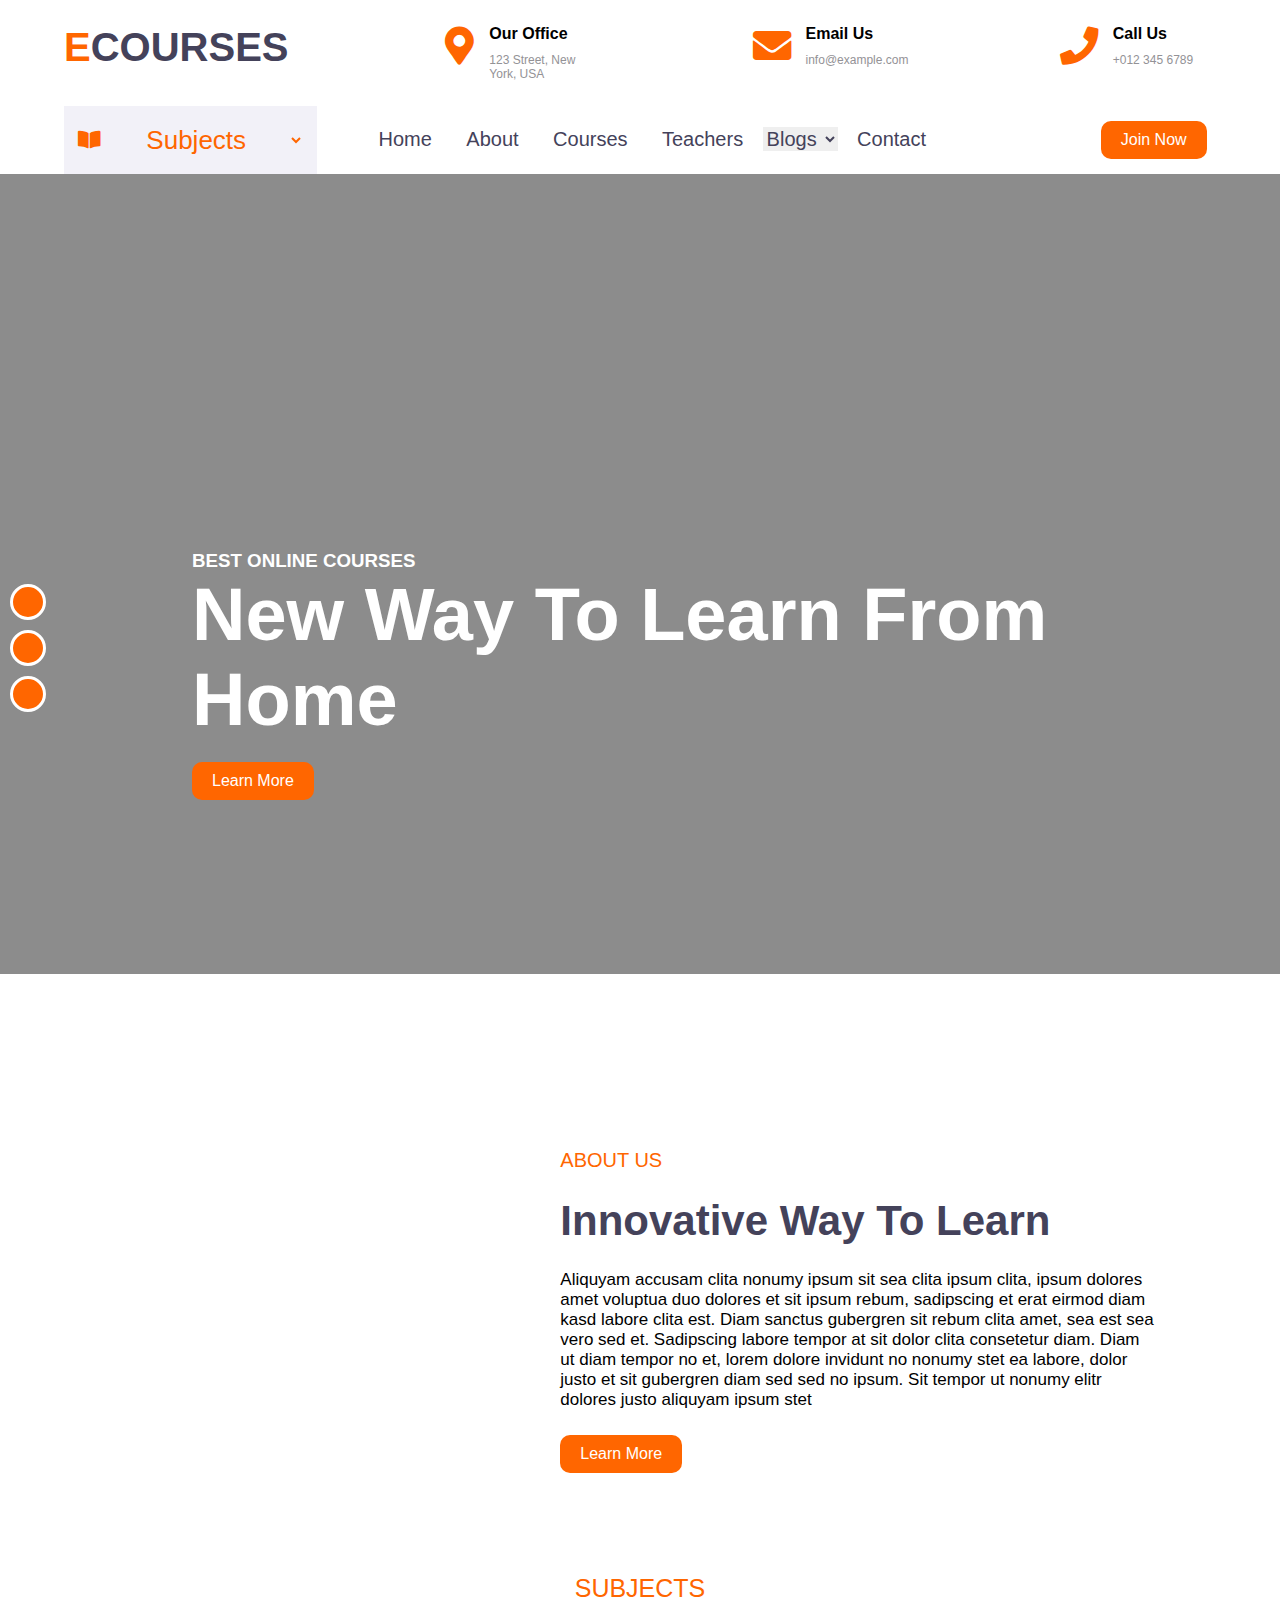
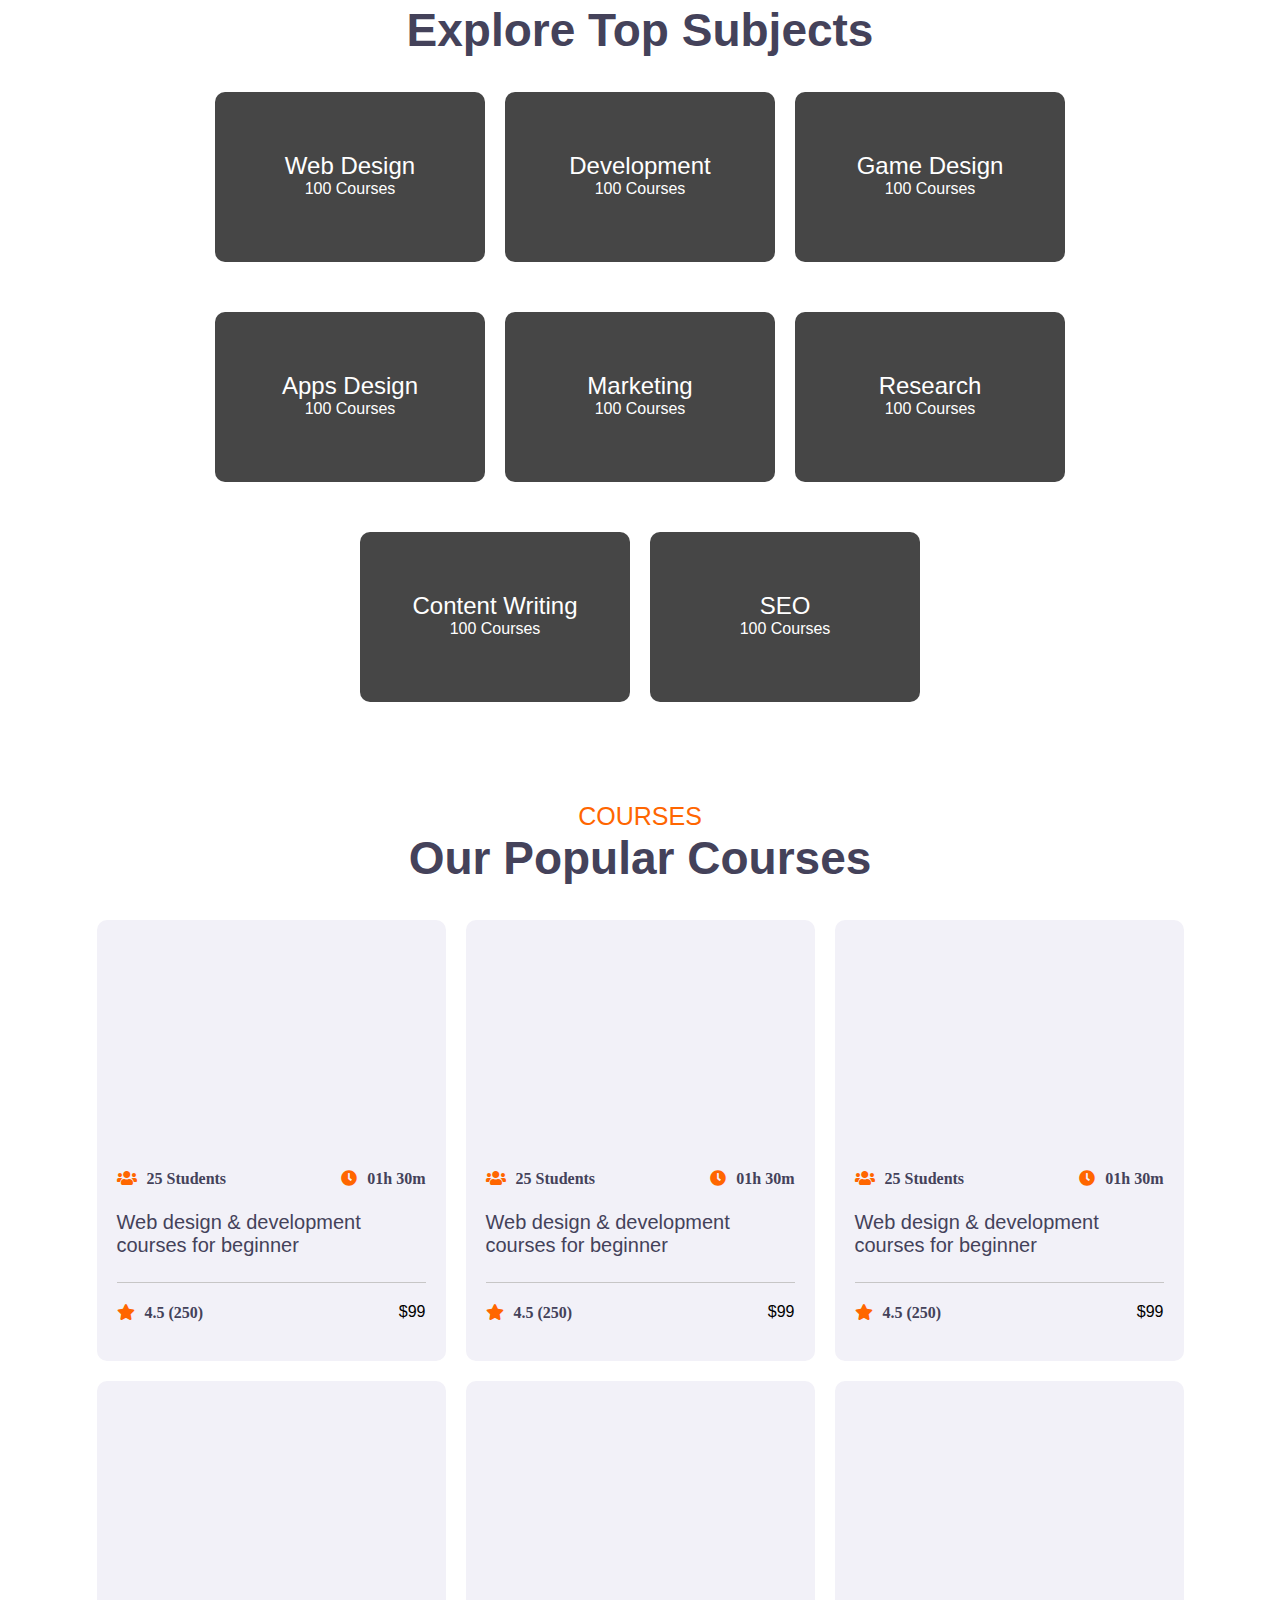
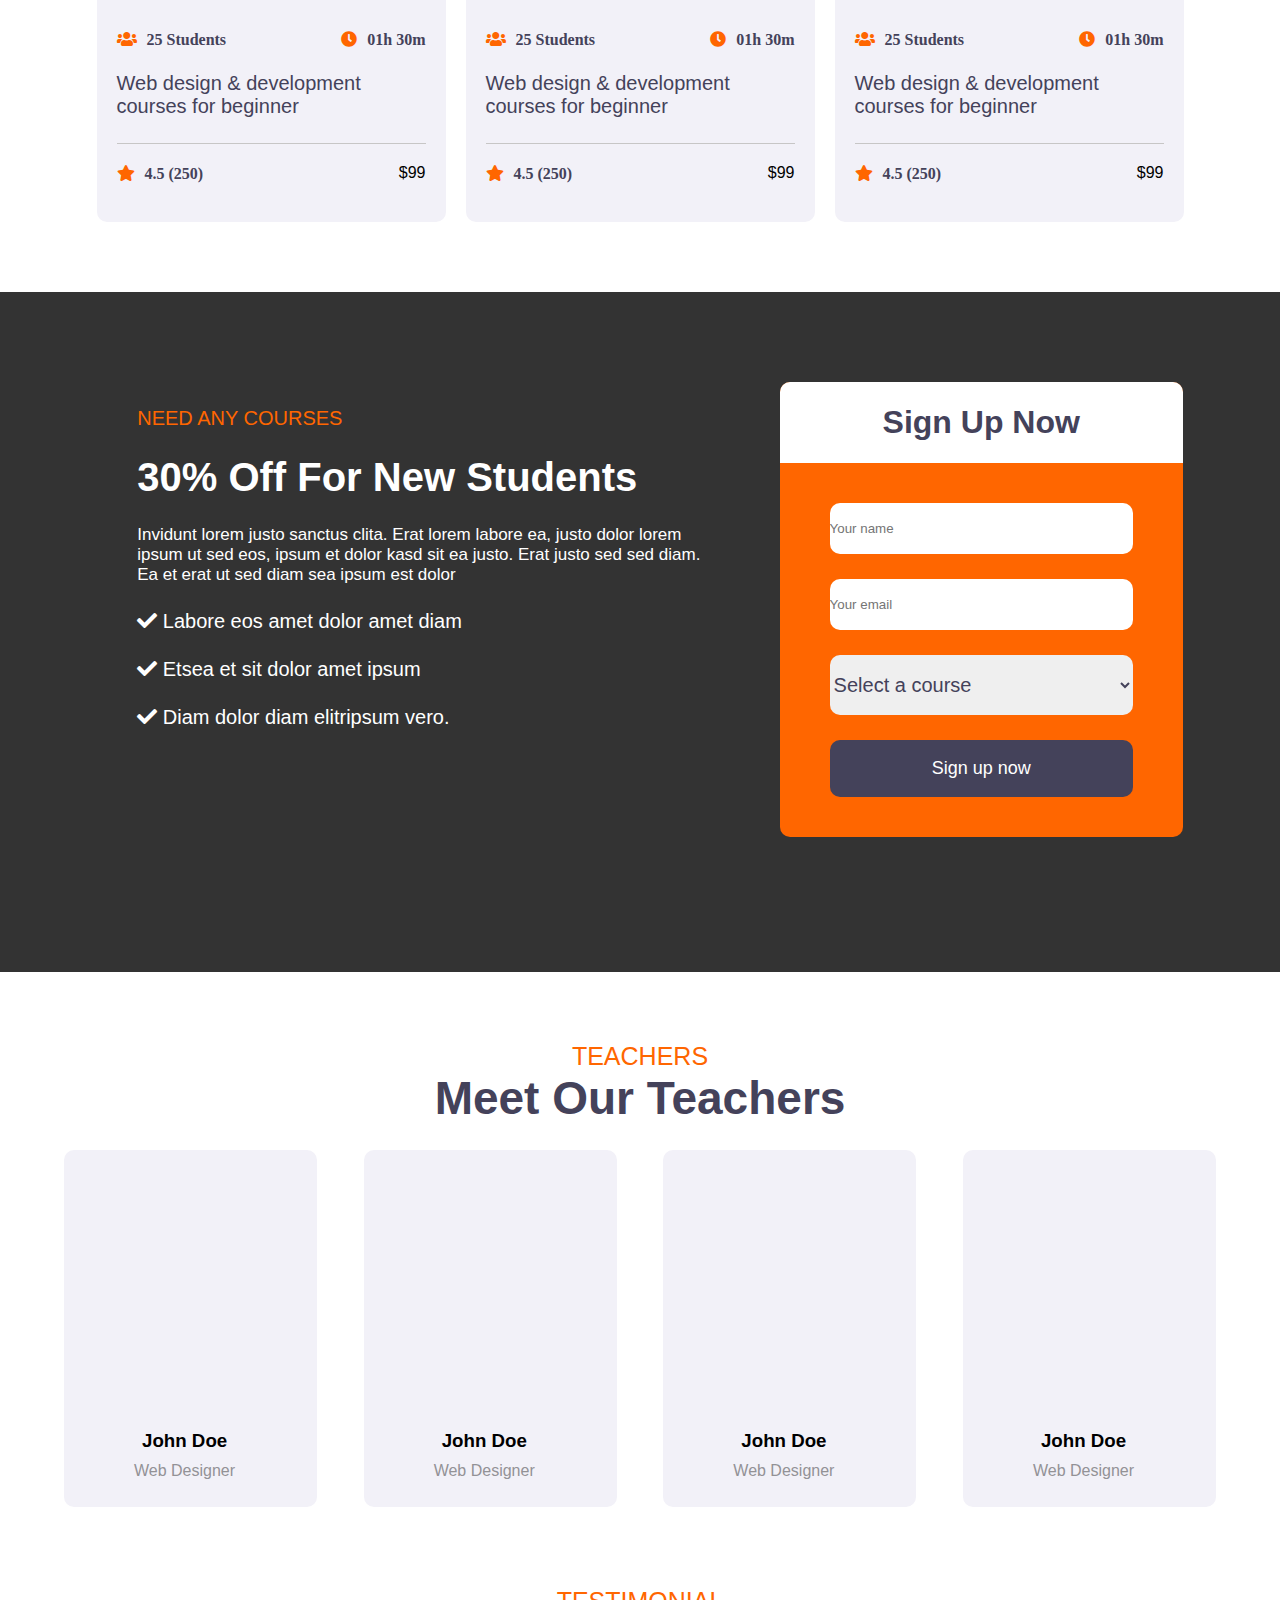
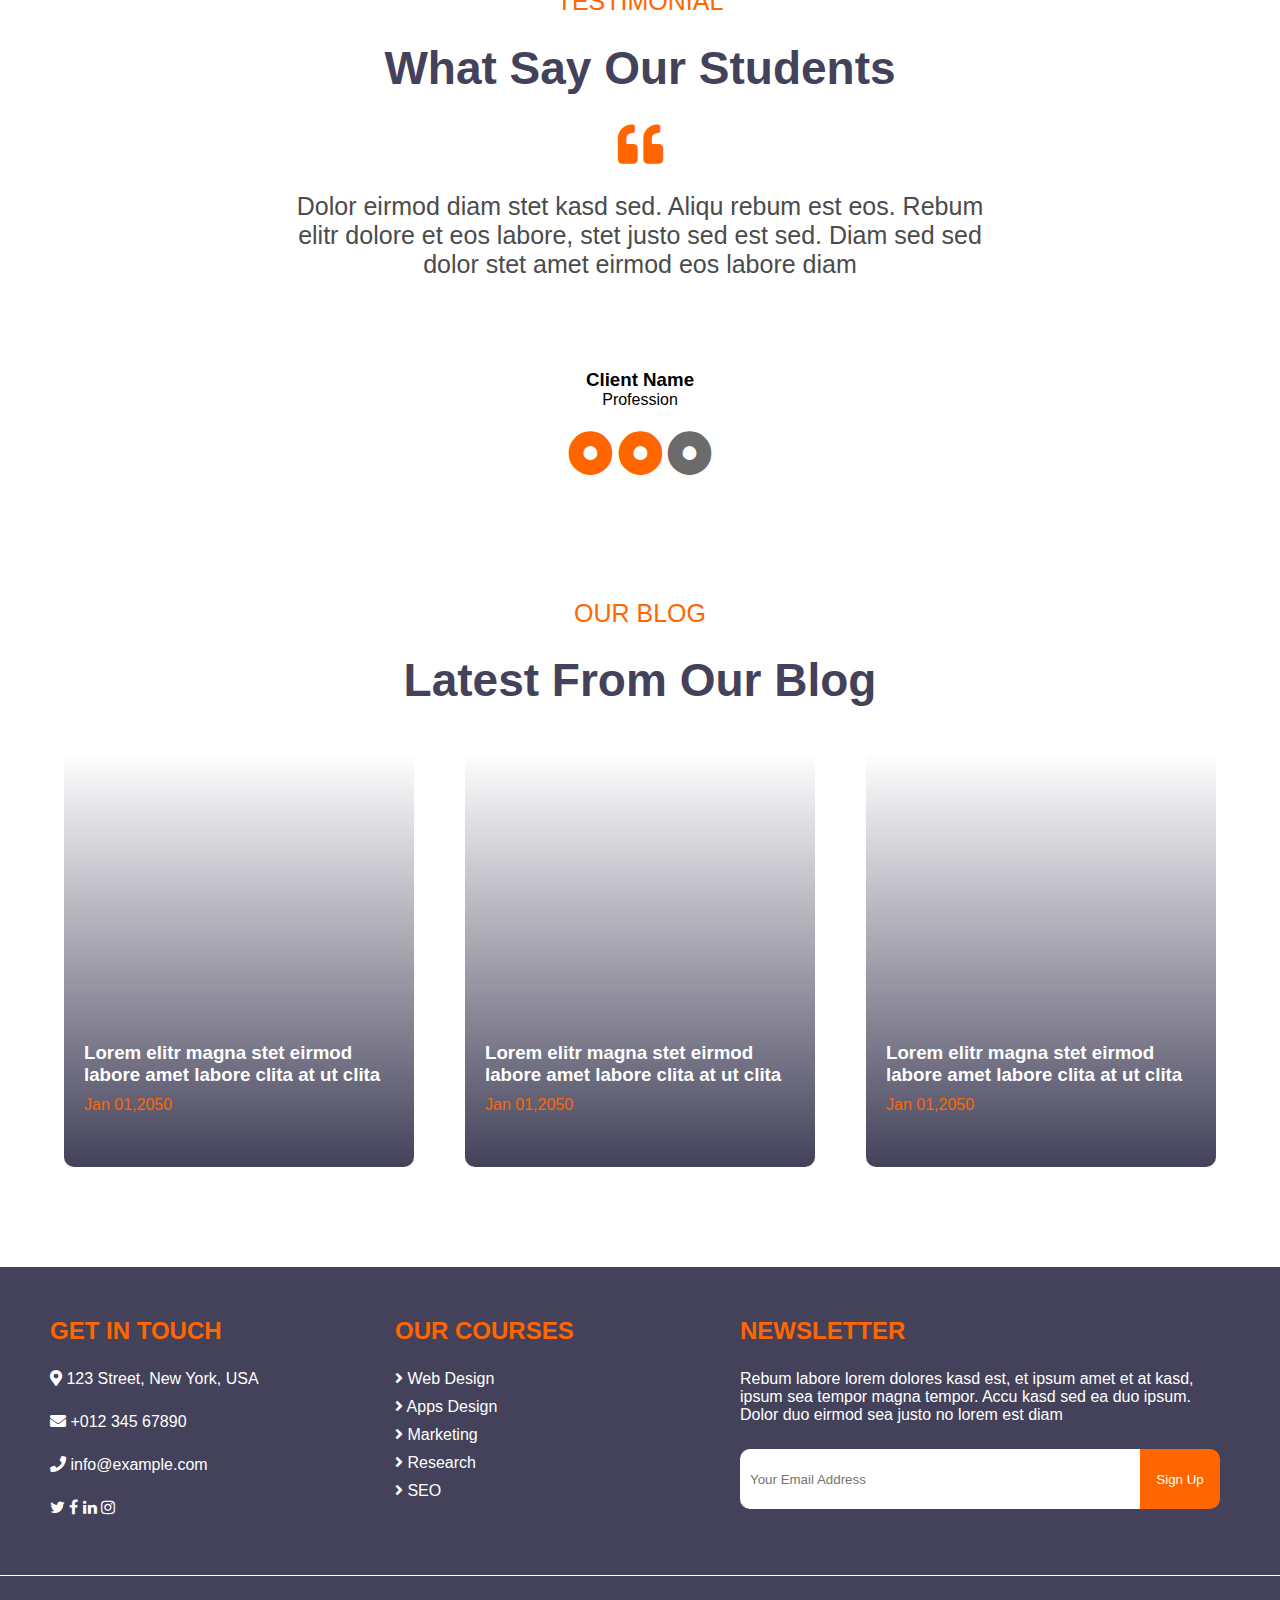
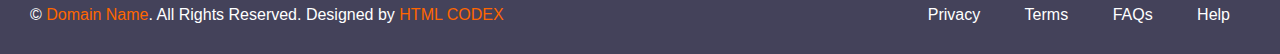
<file: index.html>
<!DOCTYPE html>
<html lang="en">
  <head>
    <meta charset="UTF-8" />
    <meta http-equiv="X-UA-Compatible" content="IE=edge" />
    <meta name="viewport" content="width=device-width, initial-scale=1.0" />
    <link rel="stylesheet" href="stylesheet.css" />
    <link
      rel="stylesheet"
      href="https://cdnjs.cloudflare.com/ajax/libs/font-awesome/5.15.4/css/all.min.css"
    />
    <link rel="stylesheet" href="https://cdnjs.cloudflare.com/ajax/libs/font-awesome/4.7.0/css/font-awesome.min.css">
  </head>
  <body>
    <div class="container">
      <!-- Header Logo Container Start -->
      <div class="header">
        <div class="logo">
          <h1>
            <span>E</span>COURSES</h1>
        </div>
        <div class="contact1">
          <div class="icon">
            <i class="fas fa-map-marker-alt"></i>
          </div>
          <div class="content">
            <h4>Our Office</h4>
            <p>123 Street, New York, USA</p>
          </div>
        </div>
        <div class="contact2">
          <div class="icon">
            <i class="fas fa-envelope"></i>
          </div>
          <div class="content">
            <h4>Email Us</h4>
            <p>info@example.com</p>
          </div>
        </div>
        <div class="contact3">
          <div class="icon">
            <i class="fas fa-phone"></i>
          </div>
          <div class="content">
            <h4>Call Us</h4>
            <p>+012 345 6789</p>
          </div>
        </div>
      </div>
      <!-- Header Logo Container End -->
      <!-- Navbar Container Start -->
      <div class="navbar">
        <div class="subject">
          <i class="fas fa-book-open" style="color:#ff6600;font-size:20px;text-align:center;"></i>
          <select>
            <option>Subjects</option>
            <option>Select</option>
            <option>Select</option>
            <option>Select</option>
            <option>Select</option>
            <option>Select</option>
            <option>Select</option>
           </select>
        </div>
        <div class="navbar-1">
          <ul>
            <li><a href="index.html" class="active">Home</a></li>
            <li><a href="aboutus.html">About</a></li>
            <li><a href="courses.html">Courses</a></li>
            <li><a href="teachers.html">Teachers</a></li>
            <li>
              <select>
                <option value="blog-details.html">Blogs Grid</option>
                <option>Blogs Details</option>
              </select>
              <!-- <i class="fas fa-angle-down"></i> -->
            </li>
            <li><a href="contact.html">Contact</a></li>
          </ul>
        </div>
        <div class="join-btn">
          <a href="">Join Now</a>
        </div>
      </div>
      <!-- Navbar Container End -->
      <!-- Slider Start -->
      <div class="slider">
        <div class="icons-1">
          <div class="rounds"></div>
          <div class="rounds"></div>
          <div class="rounds"></div>
        </div>
        <div class="slider-text">
          <h3>BEST ONLINE COURSES</h3>
          <h1>New Way To Learn From Home</h1>
          <a href="">Learn More</a>
        </div>
      </div>
    </div>
      <!-- Slider End -->
      <!-- Image with text Start -->
      <!-- Main 90% Start  -->
      <div class="main">
      <div class="box">
        <div class="box1"></div>
        <div class="box2">
          <p class="bottom">ABOUT US</p>
          <h1 class="bottom">Innovative Way To Learn</h1>
          <span class="bottom">
            Aliquyam accusam clita nonumy ipsum sit sea clita ipsum clita, ipsum
            dolores amet voluptua duo dolores et sit ipsum rebum, sadipscing et
            erat eirmod diam kasd labore clita est. Diam sanctus gubergren sit
            rebum clita amet, sea est sea vero sed et. Sadipscing labore tempor
            at sit dolor clita consetetur diam. Diam ut diam tempor no et, lorem
            dolore invidunt no nonumy stet ea labore, dolor justo et sit
            gubergren diam sed sed no ipsum. Sit tempor ut nonumy elitr dolores
            justo aliquyam ipsum stet
          </span>
          <a href="">Learn More</a>
        </div>
      </div>
      <!-- Image with text End -->
      <!-- Services Start -->
      <p style="color: #ff6600;font-size: 25px;text-align: center;">SUBJECTS</p>
      <h1 style="font-size: 46px;color: #44425A;text-align: center;" class="bottom">Explore Top Subjects</h1>
      <div class="box3">
      <div class="item" id="item-1">
        <h2>Web Design</h2>
        <p>100 Courses</p>
      </div>
      <div class="item" id="item-2">
        <h2>Development</h2>
        <p>100 Courses</p>
      </div>
      <div class="item" id="item-3">
        <h2>Game Design</h2>
        <p>100 Courses</p>
      </div>
      <div class="item" id="item-4">
        <h2>Apps Design</h2>
        <p>100 Courses</p>
      </div>
      <div class="item" id="item-5">
        <h2>Marketing</h2>
        <p>100 Courses</p>
      </div>
      <div class="item" id="item-6">
        <h2>Research</h2>
        <p>100 Courses</p>
      </div>
      <div class="item" id="item-7">
        <h2>
          Content Writing</h2>
        <p>100 Courses</p>
      </div>
      <div class="item" id="item-8">
        <h2>SEO</h2>
        <p>100 Courses</p>
      </div>
    </div>
    <!-- Services End -->
    <!-- Courses Box Start -->
    <p style="color: #ff6600;font-size: 25px;text-align: center;">COURSES</p>
      <h1 style="font-size: 46px;color: #44425A;text-align: center;" class="bottom">Our Popular Courses
      </h1>
      <div class="main-card">
      <div class="card" id="card-1">
        <div class="img-1"></div>
        <div class="content-1">
         <div class="iconss-1">
          <i class="fas fa-users" style="color: #ff6600;text-align: left;"><span style="color:#44425A;margin-left: 10px;">25 Students</span></i>
          <i class="fas fa-clock" style="color: #ff6600;text-align: right;"><span style="color:#44425A;margin-left: 10px;">01h 30m</span></i>
         </div>
         <h3 >Web design & development courses for beginner</h2>
          <div class="stars">
            <i class="fas fa-star" style="color: #ff6600;text-align: left;"><span style="color:#44425A;margin-left: 10px;">4.5 (250)</span></i>
            <span>$99</span>
          </div>
        </div>
      </div>
      <div class="card" id="card-2">
        <div class="img-1"></div>
        <div class="content-1">
         <div class="iconss-1">
          <i class="fas fa-users" style="color: #ff6600;text-align: left;"><span style="color:#44425A;margin-left: 10px;">25 Students</span></i>
          <i class="fas fa-clock" style="color: #ff6600;text-align: right;"><span style="color:#44425A;margin-left: 10px;">01h 30m</span></i>
         </div>
         <h3 >Web design & development courses for beginner</h2>
          <div class="stars">
            <i class="fas fa-star" style="color: #ff6600;text-align: left;"><span style="color:#44425A;margin-left: 10px;">4.5 (250)</span></i>
            <span>$99</span>
          </div>
        </div>
      </div>
      <div class="card" id="card-3">
        <div class="img-1"></div>
        <div class="content-1">
         <div class="iconss-1">
          <i class="fas fa-users" style="color: #ff6600;text-align: left;"><span style="color:#44425A;margin-left: 10px;">25 Students</span></i>
          <i class="fas fa-clock" style="color: #ff6600;text-align: right;"><span style="color:#44425A;margin-left: 10px;">01h 30m</span></i>
         </div>
         <h3 >Web design & development courses for beginner</h2>
          <div class="stars">
            <i class="fas fa-star" style="color: #ff6600;text-align: left;"><span style="color:#44425A;margin-left: 10px;">4.5 (250)</span></i>
            <span>$99</span>
          </div>
        </div>
      </div>
      <div class="card" id="card-4">
        <div class="img-1"></div>
        <div class="content-1">
         <div class="iconss-1">
          <i class="fas fa-users" style="color: #ff6600;text-align: left;"><span style="color:#44425A;margin-left: 10px;">25 Students</span></i>
          <i class="fas fa-clock" style="color: #ff6600;text-align: right;"><span style="color:#44425A;margin-left: 10px;">01h 30m</span></i>
         </div>
         <h3 >Web design & development courses for beginner</h2>
          <div class="stars">
            <i class="fas fa-star" style="color: #ff6600;text-align: left;"><span style="color:#44425A;margin-left: 10px;">4.5 (250)</span></i>
            <span>$99</span>
          </div>
        </div>
      </div>
      <div class="card" id="card-5">
        <div class="img-1"></div>
        <div class="content-1">
         <div class="iconss-1">
          <i class="fas fa-users" style="color: #ff6600;text-align: left;"><span style="color:#44425A;margin-left: 10px;">25 Students</span></i>
          <i class="fas fa-clock" style="color: #ff6600;text-align: right;"><span style="color:#44425A;margin-left: 10px;">01h 30m</span></i>
         </div>
         <h3 >Web design & development courses for beginner</h2>
          <div class="stars">
            <i class="fas fa-star" style="color: #ff6600;text-align: left;"><span style="color:#44425A;margin-left: 10px;">4.5 (250)</span></i>
            <span>$99</span>
          </div>
        </div>
      </div>
      <div class="card" id="card-6">
        <div class="img-1"></div>
        <div class="content-1">
         <div class="iconss-1">
          <i class="fas fa-users" style="color: #ff6600;text-align: left;"><span style="color:#44425A;margin-left: 10px;">25 Students</span></i>
          <i class="fas fa-clock" style="color: #ff6600;text-align: right;"><span style="color:#44425A;margin-left: 10px;">01h 30m</span></i>
         </div>
         <h3 >Web design & development courses for beginner</h2>
          <div class="stars">
            <i class="fas fa-star" style="color: #ff6600;text-align: left;"><span style="color:#44425A;margin-left: 10px;">4.5 (250)</span></i>
            <span>$99</span>
          </div>
        </div>
      </div>
    </div>
      <!-- Courses Box End -->
    </div>
    <!-- Main 90% End  -->
    <!-- slider 2 Start -->
    <div class="slider-2">
        <div class="box-0">
          <div class="box-2">
            <p class="bottom">NEED ANY COURSES</p>
            <h1 class="bottom">30% Off For New Students</h1>
            <span class="bottom">
         Invidunt lorem justo sanctus clita. Erat lorem labore ea, justo dolor lorem ipsum ut sed eos, ipsum et dolor kasd sit ea justo. Erat justo sed sed diam. Ea et erat ut sed diam sea ipsum est dolor
            </span>
            <p class="bottom" style="color:white;"><i class="fas fa-check"></i> Labore eos amet dolor amet diam</p>
            <p class="bottom" style="color:white;"><i class="fas fa-check"></i> Etsea et sit dolor amet ipsum</p>
            <p style="color:white;"s> <i class="fas fa-check" ></i> Diam dolor diam elitripsum vero.</p>
          </div>
          <div class="box-1">
            <div class="heading">
              <h1>Sign Up Now</h1>
            </div>
            <div class="form-c">
              <input type="text" placeholder="Your name" class="bottom">
              <input type="text" placeholder="Your email" class="bottom">
              <select name="" id="" class="bottom">
                <option value="">Select a course</option>
              </select>
              <button>Sign up now</button>
            </div>
          </div>
        </div>
    </div>
     <!-- slider 2 End -->
     <!-- Teachers Section Start -->
     <!-- Main Start Again  -->
     <div class="main">
      <p style="color: #ff6600;font-size: 25px;text-align: center;">TEACHERS</p>
      <h1 style="font-size: 46px;color: #44425A;text-align: center;" class="bottom">Meet Our Teachers
      </h1>
      <div class="teacher">
        <div class="tech" id="tech-1">
          <h3>John Doe</h3>
          <p>Web Designer</p>
        </div>
        <div class="tech" id="tech-2">
          <h3>John Doe</h3>
          <p>Web Designer</p>
        </div>
        <div class="tech" id="tech-3">
          <h3>John Doe</h3>
          <p>Web Designer</p>
        </div>
        <div class="tech" id="tech-4">
          <h3>John Doe</h3>
          <p>Web Designer</p>
        </div>
      </div>
      <!-- Teachers Section End -->
      <p class="bottom" style="color: #ff6600;font-size: 25px;text-align: center;">TESTIMONIAL</p>
      <h1 class="bottom" style="font-size: 46px;color: #44425A;text-align: center;" class="bottom">What Say Our Students
      </h1>
     <p style="color: #ff6600;font-size: 45px;text-align: center;"><i class="fas fa-quote-left"></i></p>
     <!-- TESTIMONIAL Start -->
     <div class="feedback">
      <p style="color: #4b4b4b;font-size: 25px;text-align: center;">Dolor eirmod diam stet kasd sed. Aliqu rebum est eos. Rebum elitr dolore et eos labore, stet justo sed est sed. Diam sed sed dolor stet amet eirmod eos labore diam</p>
     <div class="feed-img">
     </div>
     <h3 style="text-align:center;">Client Name</h3>
     <p style="text-align:center;">Profession</p>
     <div class="dot-icon">
    <span style="color: #ff6600;font-size: 45px;"> <i class="fas fa-dot-circle"></i></span>
    <span style="color: #ff6600;font-size: 45px;"> <i class="fas fa-dot-circle"></i></span>
    <span style="color: #6b6b6b;font-size: 45px;"> <i class="fas fa-dot-circle"></i></span>
  </div>
    </div>
     <!-- TESTIMONIAL End -->
    <p class="bottom" style="color: #ff6600;font-size: 25px;text-align: center;">OUR BLOG</p>
    <h1 class="bottom" style="font-size: 46px;color: #44425A;text-align: center;" class="bottom">Latest From Our Blog
    </h1>
    <!-- blogs section Start -->
    <div class="blog">
      <div class="blog1">
        <h3>
          Lorem elitr magna stet eirmod labore amet labore clita at ut clita
        </h3>
        <p>Jan 01,2050</p>
      </div>
      <div class="blog2">
        <h3>
          Lorem elitr magna stet eirmod labore amet labore clita at ut clita
        </h3>
        <p>Jan 01,2050</p>
      </div>
      <div class="blog3">
        <h3>
          Lorem elitr magna stet eirmod labore amet labore clita at ut clita
        </h3>
        <p>Jan 01,2050</p>
      </div>
    </div>
      <!-- blogs section End -->
     </div>
     <!-- Main End -->
     <div class="container">
      <!-- footer Start -->
      <div class="footer">
        <div class="foot-1">
          <h2 class="bottom">GET IN TOUCH</h2>
          <p class="bottom"> <i class="fas fa-map-marker-alt"></i> 123 Street, New York, USA</p>
          <p class="bottom"><i class="fas fa-envelope"></i> +012 345 67890</p>
          <p class="bottom"><i class="fas fa-phone"></i> info@example.com</p>
          <a href="#" class="fa fa-twitter a2"></a>
          <a href="#" class="fa fa-facebook a2"></a>
          <a href="#" class="fa fa-linkedin a2"></a>
          <a href="#" class="fa fa-instagram a2"></a>
        </div>
        <div class="foot-2">
          <h2 class="bottom">OUR COURSES</h2>
          <p ><a href=""><i class="fas fa-angle-right"></i> Web Design</a></p>
          <p ><a href=""><i class="fas fa-angle-right"></i> Apps Design</a></p>
          <p ><a href=""><i class="fas fa-angle-right"></i> Marketing</a></p>
          <p ><a href=""><i class="fas fa-angle-right"></i> Research</a></p>
          <p><a href=""><i class="fas fa-angle-right"></i> SEO</a></p>
        </div>
        <div class="foot-3">
          <h2 class="bottom">NEWSLETTER</h2>
          <p class="bottom">Rebum labore lorem dolores kasd est, et ipsum amet et at kasd, ipsum sea tempor magna tempor. Accu kasd sed ea duo ipsum. Dolor duo eirmod sea justo no lorem est diam</p>
        <input type="text" placeholder="Your Email Address"><button>Sign Up</button>
        </div>
      </div>
     <div class="copyright">
      <span>© <span style="color:#ff6600;">Domain Name</span>. All Rights Reserved. Designed by <span style="color:#ff6600;">HTML CODEX</span></span>
      <ul>
        <li><a href="">Privacy</a></li>
        <li><a href="">Terms</a></li>
        <li><a href="">FAQs</a></li>
        <li><a href="">Help</a></li>
      </ul>
     </div>
       <!-- footer END -->
     </div>
  </body>
</html>
</file>
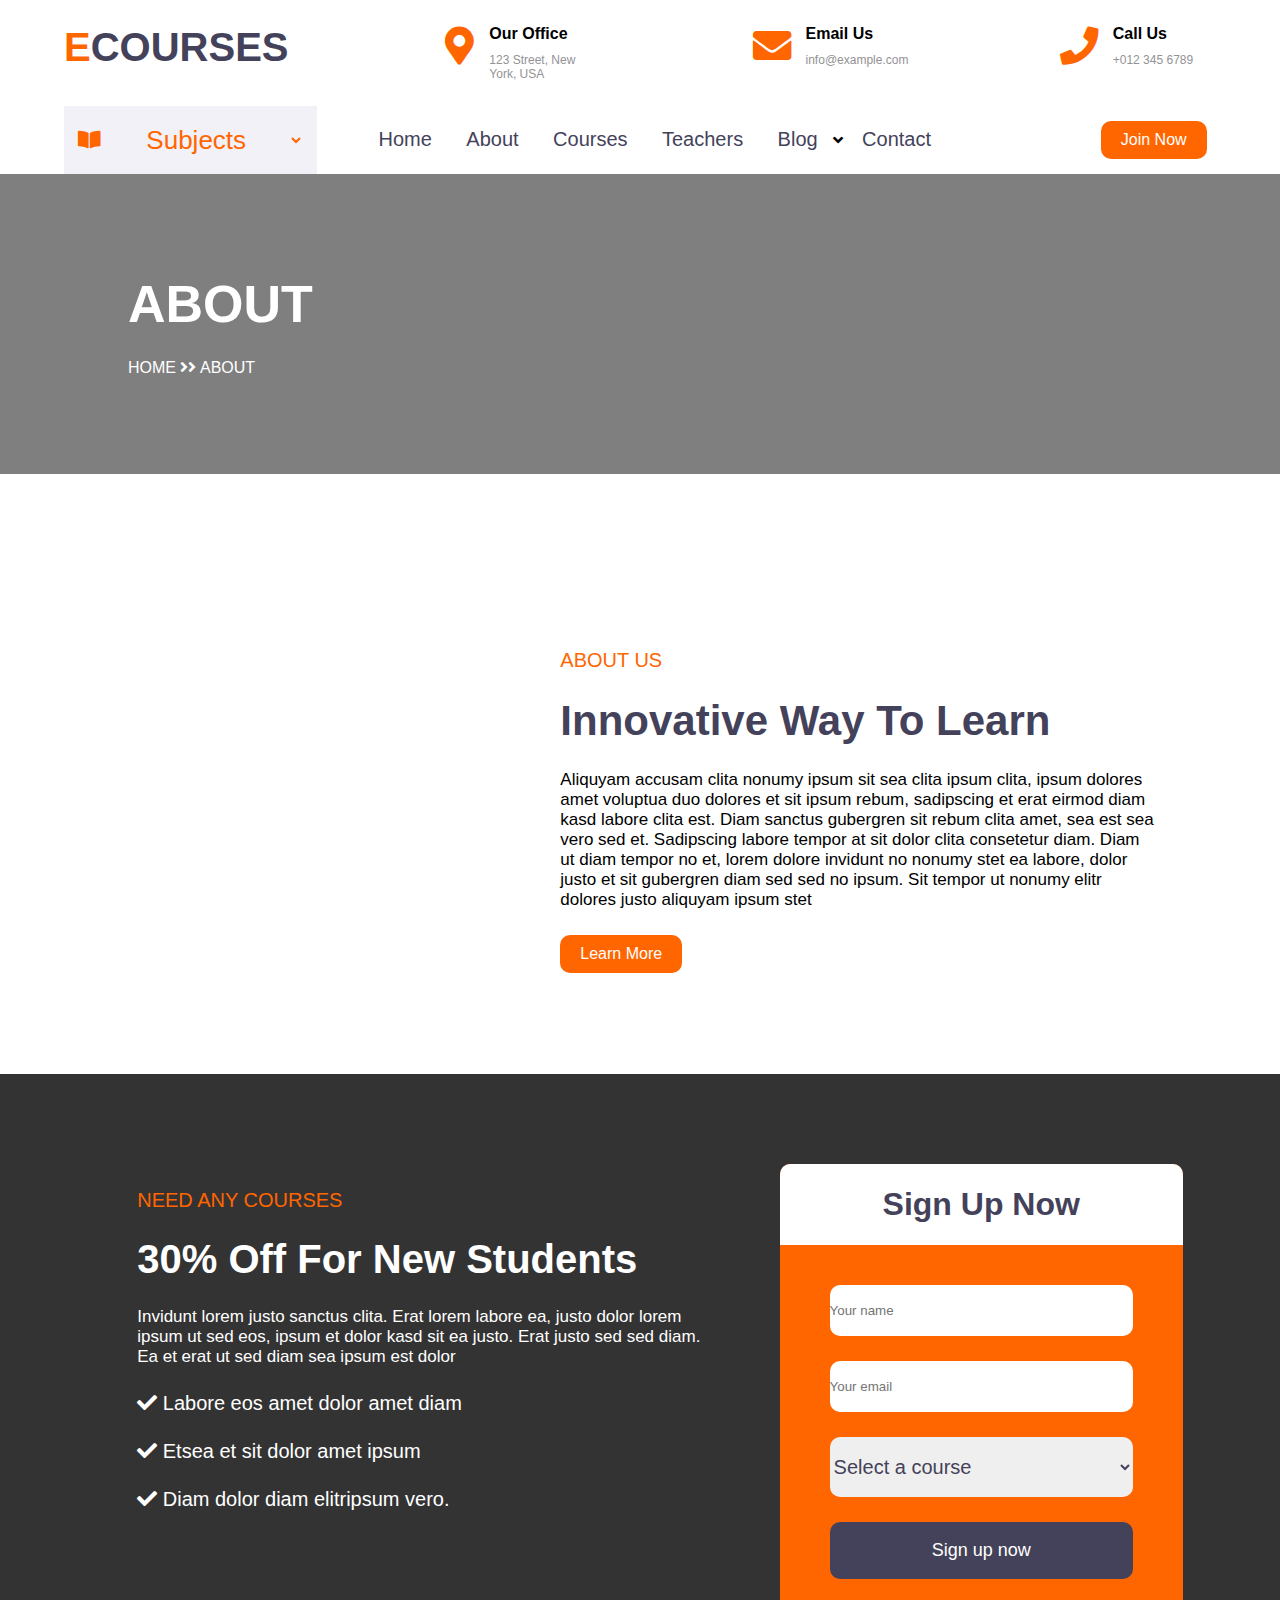
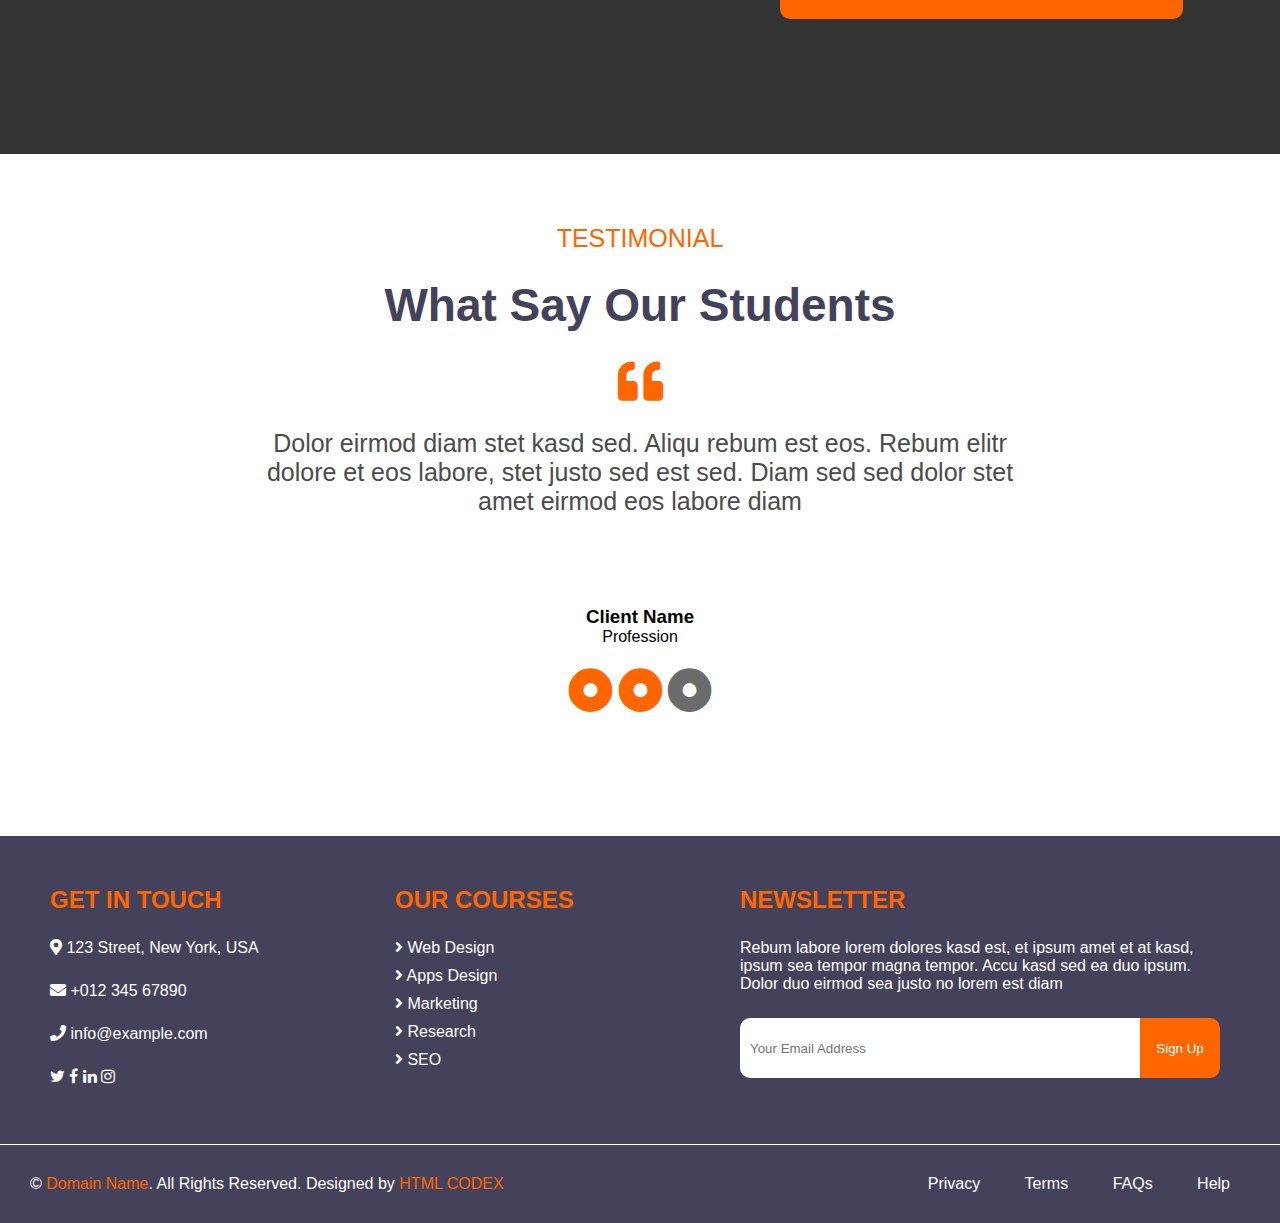
<file: aboutus.html>
<!DOCTYPE html>
<html lang="en">
<head>
    <meta charset="UTF-8">
    <meta http-equiv="X-UA-Compatible" content="IE=edge">
    <meta name="viewport" content="width=device-width, initial-scale=1.0">
    <link rel="stylesheet" href="stylesheet.css" />
    <link
      rel="stylesheet"
      href="https://cdnjs.cloudflare.com/ajax/libs/font-awesome/5.15.4/css/all.min.css"
    />
    <link rel="stylesheet" href="https://cdnjs.cloudflare.com/ajax/libs/font-awesome/4.7.0/css/font-awesome.min.css">
    <title>Document</title>
</head>
<body>
    <div class="conatiner">
        <div class="header">
            <div class="logo">
              <h1>
                <span>E</span>COURSES</h1>
            </div>
            <div class="contact1">
              <div class="icon">
                <i class="fas fa-map-marker-alt"></i>
              </div>
              <div class="content">
                <h4>Our Office</h4>
                <p>123 Street, New York, USA</p>
              </div>
            </div>
            <div class="contact2">
              <div class="icon">
                <i class="fas fa-envelope"></i>
              </div>
              <div class="content">
                <h4>Email Us</h4>
                <p>info@example.com</p>
              </div>
            </div>
            <div class="contact3">
              <div class="icon">
                <i class="fas fa-phone"></i>
              </div>
              <div class="content">
                <h4>Call Us</h4>
                <p>+012 345 6789</p>
              </div>
            </div>
          </div>
          <!-- Header Logo Container End -->
          <!-- Navbar Container Start -->
          <div class="navbar">
            <div class="subject">
              <i class="fas fa-book-open" style="color:#ff6600;font-size:20px;text-align:center;"></i>
              <select>
                <option>Subjects</option>
                <option>Select</option>
                <option>Select</option>
                <option>Select</option>
                <option>Select</option>
                <option>Select</option>
                <option>Select</option>
               </select>
            </div>
            <div class="navbar-1">
              <ul>
                <li><a href="index.html" class="active">Home</a></li>
                <li><a href="aboutus.html">About</a></li>
                <li><a href="courses.html">Courses</a></li>
                <li><a href="teachers.html">Teachers</a></li>
                <li>
                  <a href="blog.html">Blog</a><i class="fas fa-angle-down"></i>
                </li>
                <li><a href="contact.html">Contact</a></li>
              </ul>
            </div>
            <div class="join-btn">
              <a href="">Join Now</a>
            </div>
          </div>
          <!-- Navbar Container End -->
          <!-- Slider About Start -->
          <div class="slider-a">
            <div class="about">
                <h1 class="bottom">ABOUT</h1>
                <a href="">HOME </a><i class="fas fa-angle-right"> </i><i class="fas fa-angle-right"></i> ABOUT
            </div>
          </div>
          <!-- Slider About End -->
          <!-- Image with text Start -->
      <!-- Main 90% Start  -->
      <div class="main">
        <div class="box">
          <div class="box1"></div>
          <div class="box2">
            <p class="bottom">ABOUT US</p>
            <h1 class="bottom">Innovative Way To Learn</h1>
            <span class="bottom">
              Aliquyam accusam clita nonumy ipsum sit sea clita ipsum clita, ipsum
              dolores amet voluptua duo dolores et sit ipsum rebum, sadipscing et
              erat eirmod diam kasd labore clita est. Diam sanctus gubergren sit
              rebum clita amet, sea est sea vero sed et. Sadipscing labore tempor
              at sit dolor clita consetetur diam. Diam ut diam tempor no et, lorem
              dolore invidunt no nonumy stet ea labore, dolor justo et sit
              gubergren diam sed sed no ipsum. Sit tempor ut nonumy elitr dolores
              justo aliquyam ipsum stet
            </span>
            <a href="">Learn More</a>
          </div>
        </div>
        <!-- Image with text End -->
        
    </div>
    <!-- slider 2 Start -->
    <div class="slider-2">
        <div class="box-0">
          <div class="box-2">
            <p class="bottom">NEED ANY COURSES</p>
            <h1 class="bottom">30% Off For New Students</h1>
            <span class="bottom">
         Invidunt lorem justo sanctus clita. Erat lorem labore ea, justo dolor lorem ipsum ut sed eos, ipsum et dolor kasd sit ea justo. Erat justo sed sed diam. Ea et erat ut sed diam sea ipsum est dolor
            </span>
            <p class="bottom" style="color:white;"><i class="fas fa-check"></i> Labore eos amet dolor amet diam</p>
            <p class="bottom" style="color:white;"><i class="fas fa-check"></i> Etsea et sit dolor amet ipsum</p>
            <p style="color:white;"s> <i class="fas fa-check" ></i> Diam dolor diam elitripsum vero.</p>
          </div>
          <div class="box-1">
            <div class="heading">
              <h1>Sign Up Now</h1>
            </div>
            <div class="form-c">
              <input type="text" placeholder="Your name" class="bottom">
              <input type="text" placeholder="Your email" class="bottom">
              <select name="" id="" class="bottom">
                <option value="">Select a course</option>
              </select>
              <button>Sign up now</button>
            </div>
          </div>
        </div>
    </div>
     <!-- slider 2 End -->
     <p class="bottom" style="color: #ff6600;font-size: 25px;text-align: center;">TESTIMONIAL</p>
      <h1 class="bottom" style="font-size: 46px;color: #44425A;text-align: center;" class="bottom">What Say Our Students
      </h1>
     <p style="color: #ff6600;font-size: 45px;text-align: center;"><i class="fas fa-quote-left"></i></p>
     <!-- TESTIMONIAL Start -->
     <div class="feedback">
      <p style="color: #4b4b4b;font-size: 25px;text-align: center;">Dolor eirmod diam stet kasd sed. Aliqu rebum est eos. Rebum elitr dolore et eos labore, stet justo sed est sed. Diam sed sed dolor stet amet eirmod eos labore diam</p>
     <div class="feed-img">
     </div>
     <h3 style="text-align:center;">Client Name</h3>
     <p style="text-align:center;">Profession</p>
     <div class="dot-icon">
    <span style="color: #ff6600;font-size: 45px;"> <i class="fas fa-dot-circle"></i></span>
    <span style="color: #ff6600;font-size: 45px;"> <i class="fas fa-dot-circle"></i></span>
    <span style="color: #6b6b6b;font-size: 45px;"> <i class="fas fa-dot-circle"></i></span>
  </div>
    </div>
     <!-- TESTIMONIAL End -->
     <div class="footer">
        <div class="foot-1">
          <h2 class="bottom">GET IN TOUCH</h2>
          <p class="bottom"> <i class="fas fa-map-marker-alt"></i> 123 Street, New York, USA</p>
          <p class="bottom"><i class="fas fa-envelope"></i> +012 345 67890</p>
          <p class="bottom"><i class="fas fa-phone"></i> info@example.com</p>
          <a href="#" class="fa fa-twitter a2"></a>
          <a href="#" class="fa fa-facebook a2"></a>
          <a href="#" class="fa fa-linkedin a2"></a>
          <a href="#" class="fa fa-instagram a2"></a>
        </div>
        <div class="foot-2">
          <h2 class="bottom">OUR COURSES</h2>
          <p ><a href=""><i class="fas fa-angle-right"></i> Web Design</a></p>
          <p ><a href=""><i class="fas fa-angle-right"></i> Apps Design</a></p>
          <p ><a href=""><i class="fas fa-angle-right"></i> Marketing</a></p>
          <p ><a href=""><i class="fas fa-angle-right"></i> Research</a></p>
          <p><a href=""><i class="fas fa-angle-right"></i> SEO</a></p>
        </div>
        <div class="foot-3">
          <h2 class="bottom">NEWSLETTER</h2>
          <p class="bottom">Rebum labore lorem dolores kasd est, et ipsum amet et at kasd, ipsum sea tempor magna tempor. Accu kasd sed ea duo ipsum. Dolor duo eirmod sea justo no lorem est diam</p>
        <input type="text" placeholder="Your Email Address"><button>Sign Up</button>
        </div>
      </div>
     <div class="copyright">
      <span>© <span style="color:#ff6600;">Domain Name</span>. All Rights Reserved. Designed by <span style="color:#ff6600;">HTML CODEX</span></span>
      <ul>
        <li><a href="">Privacy</a></li>
        <li><a href="">Terms</a></li>
        <li><a href="">FAQs</a></li>
        <li><a href="">Help</a></li>
      </ul>
     </div>
       <!-- footer END -->
    </div>
</body>
</html>
</file>
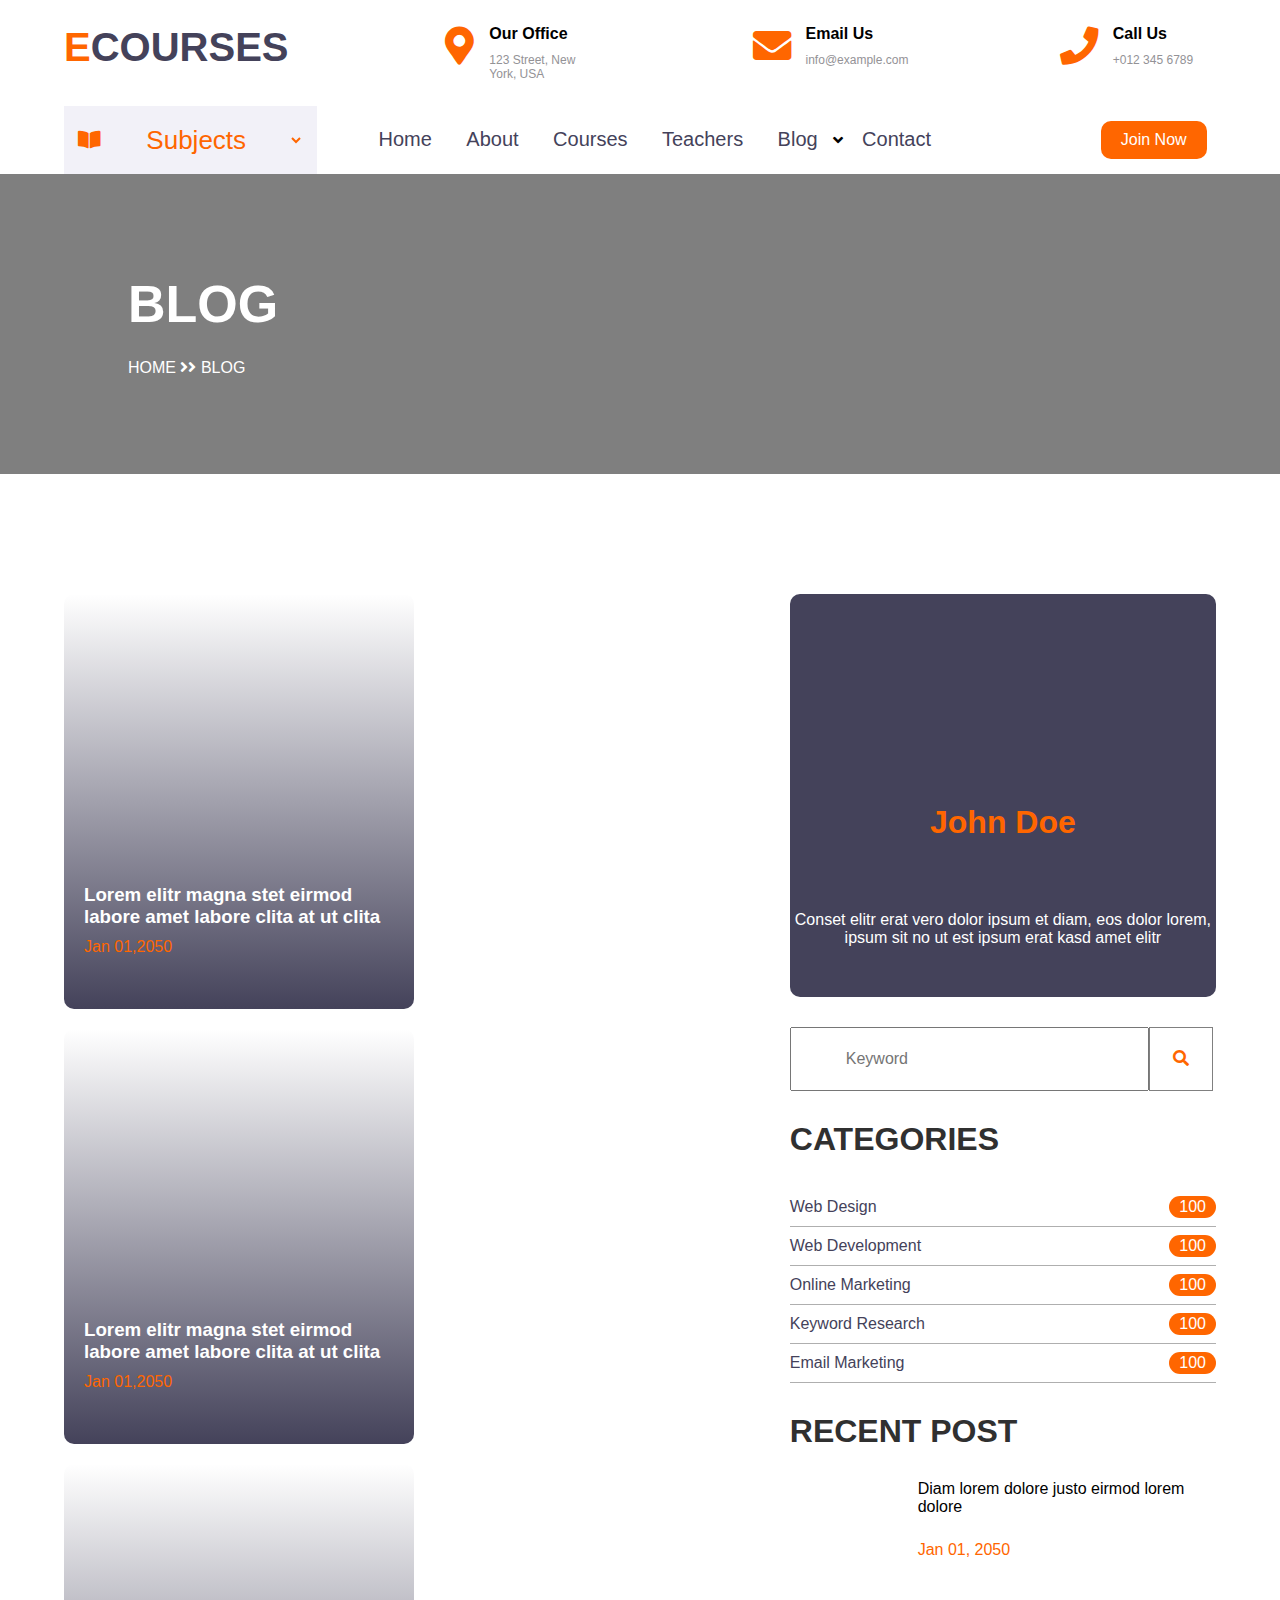
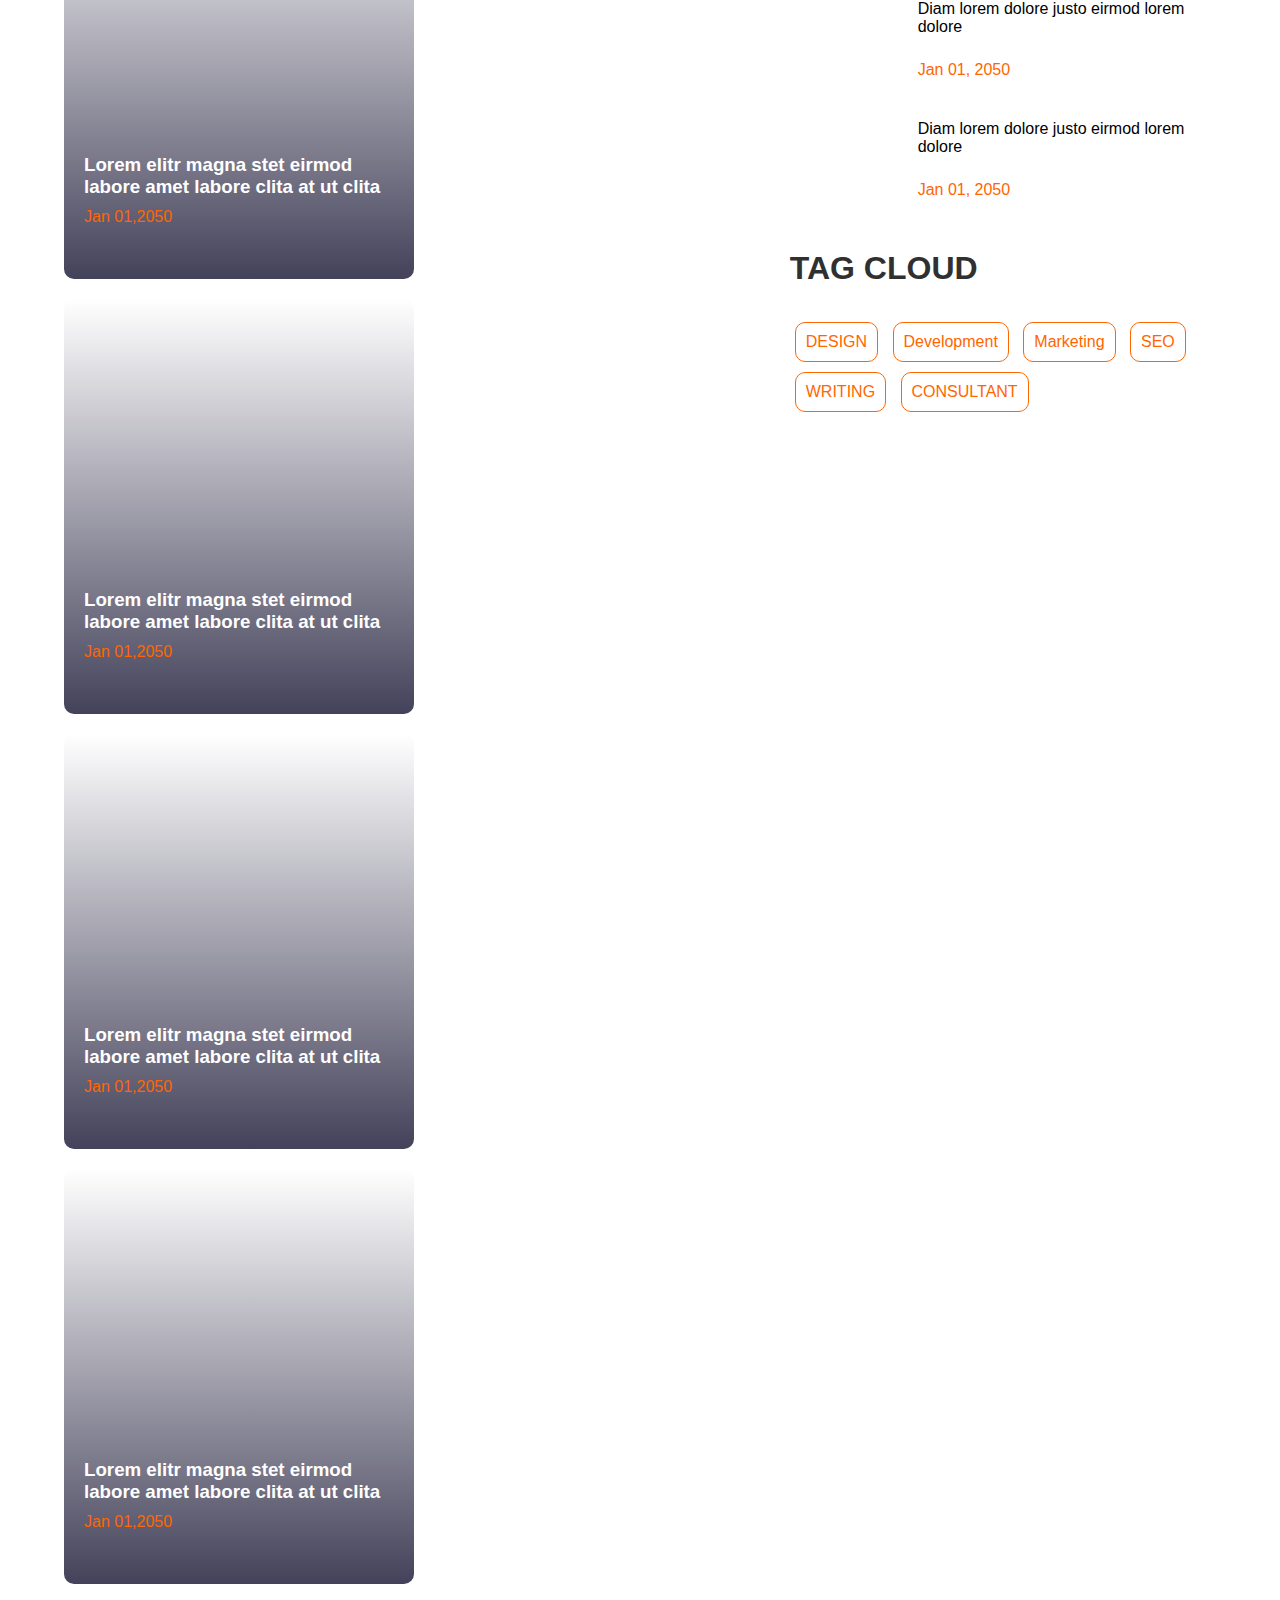
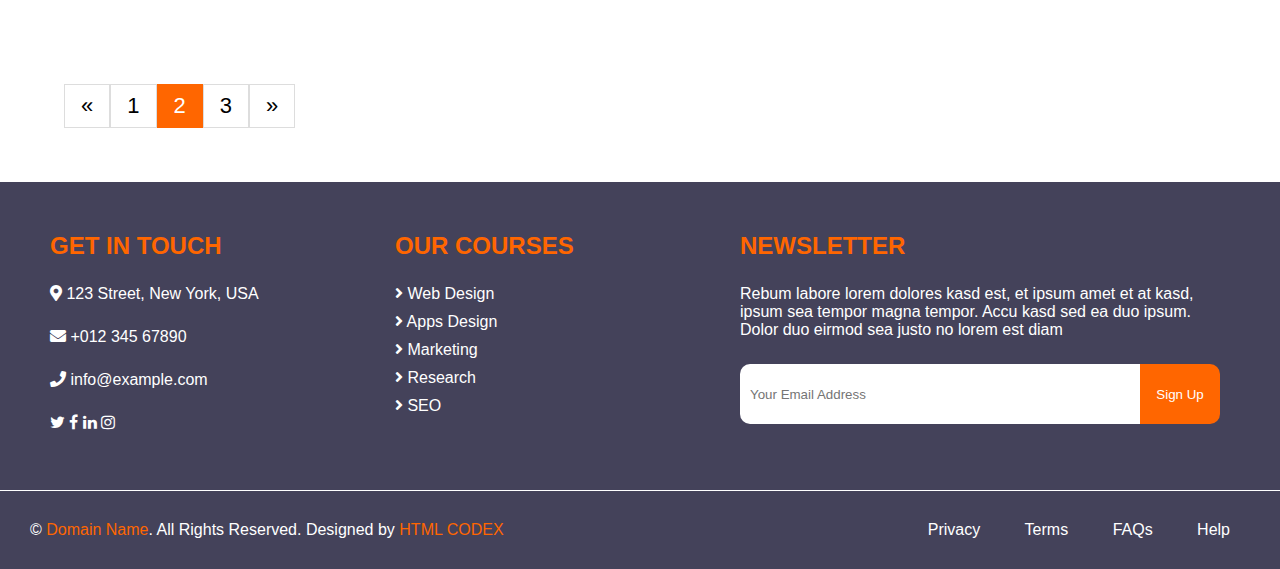
<file: blog.html>
<!DOCTYPE html>
<html lang="en">
<head>
    <meta charset="UTF-8">
    <meta http-equiv="X-UA-Compatible" content="IE=edge">
    <meta name="viewport" content="width=device-width, initial-scale=1.0">
    <link rel="stylesheet" href="stylesheet.css" />
    <link
      rel="stylesheet"
      href="https://cdnjs.cloudflare.com/ajax/libs/font-awesome/5.15.4/css/all.min.css"
    />
    <link rel="stylesheet" href="https://cdnjs.cloudflare.com/ajax/libs/font-awesome/4.7.0/css/font-awesome.min.css">
    <title>Document</title>
</head>
<body>
    <div class="conatiner">
        <div class="header">
            <div class="logo">
              <h1>
                <span>E</span>COURSES</h1>
            </div>
            <div class="contact1">
              <div class="icon">
                <i class="fas fa-map-marker-alt"></i>
              </div>
              <div class="content">
                <h4>Our Office</h4>
                <p>123 Street, New York, USA</p>
              </div>
            </div>
            <div class="contact2">
              <div class="icon">
                <i class="fas fa-envelope"></i>
              </div>
              <div class="content">
                <h4>Email Us</h4>
                <p>info@example.com</p>
              </div>
            </div>
            <div class="contact3">
              <div class="icon">
                <i class="fas fa-phone"></i>
              </div>
              <div class="content">
                <h4>Call Us</h4>
                <p>+012 345 6789</p>
              </div>
            </div>
          </div>
          <div class="navbar">
            <div class="subject">
              <i class="fas fa-book-open" style="color:#ff6600;font-size:20px;text-align:center;"></i>
              <select>
                <option>Subjects</option>
                <option>Select</option>
                <option>Select</option>
                <option>Select</option>
                <option>Select</option>
                <option>Select</option>
                <option>Select</option>
               </select>
            </div>
            <div class="navbar-1">
              <ul>
                <li><a href="index.html" class="active">Home</a></li>
                <li><a href="aboutus.html">About</a></li>
                <li><a href="courses.html">Courses</a></li>
                <li><a href="teachers.html">Teachers</a></li>
                <li>
                  <a href="blog.html">Blog</a><i class="fas fa-angle-down"></i>
                </li>
                <li><a href="contact.html">Contact</a></li>
              </ul>
            </div>
            <div class="join-btn">
              <a href="">Join Now</a>
            </div>
          </div>
           <!-- Slider About Start -->
           <div class="slider-a">
            <div class="about">
                <h1 class="bottom">BLOG</h1>
                <a href="">HOME </a><i class="fas fa-angle-right"> </i><i class="fas fa-angle-right"></i> BLOG
            </div>
          </div>
          <!-- Slider About End -->
          <div class="main">
            <div class="section">
              <div class="section1">
                <div class="blog">
                  <div class="blog1">
                    <h3>
                      Lorem elitr magna stet eirmod labore amet labore clita at ut clita
                    </h3>
                    <p>Jan 01,2050</p>
                  </div>
                  <div class="blog2">
                    <h3>
                      Lorem elitr magna stet eirmod labore amet labore clita at ut clita
                    </h3>
                    <p>Jan 01,2050</p>
                  </div>
                  <div class="blog3">
                    <h3>
                      Lorem elitr magna stet eirmod labore amet labore clita at ut clita
                    </h3>
                    <p>Jan 01,2050</p>
                  </div>
                  <div class="blog1">
                    <h3>
                      Lorem elitr magna stet eirmod labore amet labore clita at ut clita
                    </h3>
                    <p>Jan 01,2050</p>
                  </div>
                  <div class="blog2">
                    <h3>
                      Lorem elitr magna stet eirmod labore amet labore clita at ut clita
                    </h3>
                    <p>Jan 01,2050</p>
                  </div>
                  <div class="blog3">
                    <h3>
                      Lorem elitr magna stet eirmod labore amet labore clita at ut clita
                    </h3>
                    <p>Jan 01,2050</p>
                  </div>
                </div>
                <div class="pagination">
                  <a href="#">&laquo;</a>
                  <a href="#">1</a>
                  <a href="#" class="active">2</a>
                  <a href="#">3</a>
                  <a href="#">&raquo;</a>
                </div>
              </div>
              <div class="section2">
                <div class="card-11">
                  <div class="img-round"></div>
                  <h1 style="color:#ff6600; margin-bottom: 70px;">John Doe</h1>
                  <p style="color: white;">Conset elitr erat vero dolor ipsum et diam, eos dolor lorem, ipsum sit no ut est ipsum erat kasd amet elitr</p>
                </div>
                <input type="text" placeholder="Keyword"><button><i class="fas fa-search"></i></button>
                <h1 style="color:rgb(48, 48, 48);margin:30px 0px; ">CATEGORIES</h1>
                <div class="category">
                  <ul>
                    <li><a href="">Web Design</a>
                    <span>100</span></li>
                    <li><a href="">Web Development</a><span>100</span></li>
                    <li><a href="">Online Marketing</a><span>100</span></li>
                    <li><a href="">Keyword Research</a><span>100</span></li>
                    <li><a href="">Email Marketing</a><span>100</span></li>
                  </ul>
                </div>
                <h1 style="color:rgb(48, 48, 48);margin:30px 0px; ">RECENT POST</h1>
                <div class="recet">
                  <div class="recent-1">
                    <div class="recent22"></div>
                    <div class="recent23">
                      <p class="bottom">Diam lorem dolore justo eirmod lorem dolore</p>
                      <p style="color:#ff6600;">Jan 01, 2050</p>
                    </div>
                  </div>
                  <div class="recent-1">
                    <div class="recent22"></div>
                    <div class="recent23">
                      <p class="bottom">Diam lorem dolore justo eirmod lorem dolore</p>
                      <p style="color:#ff6600;">Jan 01, 2050</p>
                    </div>
                  </div>
                  <div class="recent-1">
                    <div class="recent22"></div>
                    <div class="recent23">
                      <p class="bottom">Diam lorem dolore justo eirmod lorem dolore</p>
                      <p style="color:#ff6600;">Jan 01, 2050</p>
                    </div>
                  </div>
                </div>
                <h1 style="color:rgb(48, 48, 48);margin:30px 0px; ">TAG CLOUD</h1>
                <div class="tags">
                <span>DESIGN</span>
                <span>Development</span>
                <span>Marketing</span>
                <span>SEO</span>
                <span>WRITING</span>
                <span>CONSULTANT</span>
              </div>
              </div>
            </div>
          </div>
           <!-- footer Start -->
    <div class="footer">
      <div class="foot-1">
        <h2 class="bottom">GET IN TOUCH</h2>
        <p class="bottom"> <i class="fas fa-map-marker-alt"></i> 123 Street, New York, USA</p>
        <p class="bottom"><i class="fas fa-envelope"></i> +012 345 67890</p>
        <p class="bottom"><i class="fas fa-phone"></i> info@example.com</p>
        <a href="#" class="fa fa-twitter a2"></a>
        <a href="#" class="fa fa-facebook a2"></a>
        <a href="#" class="fa fa-linkedin a2"></a>
        <a href="#" class="fa fa-instagram a2"></a>
      </div>
      <div class="foot-2">
        <h2 class="bottom">OUR COURSES</h2>
        <p ><a href=""><i class="fas fa-angle-right"></i> Web Design</a></p>
        <p ><a href=""><i class="fas fa-angle-right"></i> Apps Design</a></p>
        <p ><a href=""><i class="fas fa-angle-right"></i> Marketing</a></p>
        <p ><a href=""><i class="fas fa-angle-right"></i> Research</a></p>
        <p><a href=""><i class="fas fa-angle-right"></i> SEO</a></p>
      </div>
      <div class="foot-3">
        <h2 class="bottom">NEWSLETTER</h2>
        <p class="bottom">Rebum labore lorem dolores kasd est, et ipsum amet et at kasd, ipsum sea tempor magna tempor. Accu kasd sed ea duo ipsum. Dolor duo eirmod sea justo no lorem est diam</p>
      <input type="text" placeholder="Your Email Address"><button>Sign Up</button>
      </div>
    </div>
   <div class="copyright">
    <span>© <span style="color:#ff6600;">Domain Name</span>. All Rights Reserved. Designed by <span style="color:#ff6600;">HTML CODEX</span></span>
    <ul>
      <li><a href="">Privacy</a></li>
      <li><a href="">Terms</a></li>
      <li><a href="">FAQs</a></li>
      <li><a href="">Help</a></li>
    </ul>
   </div>
     <!-- footer END -->
    </div>
</body>
</html>
</file>
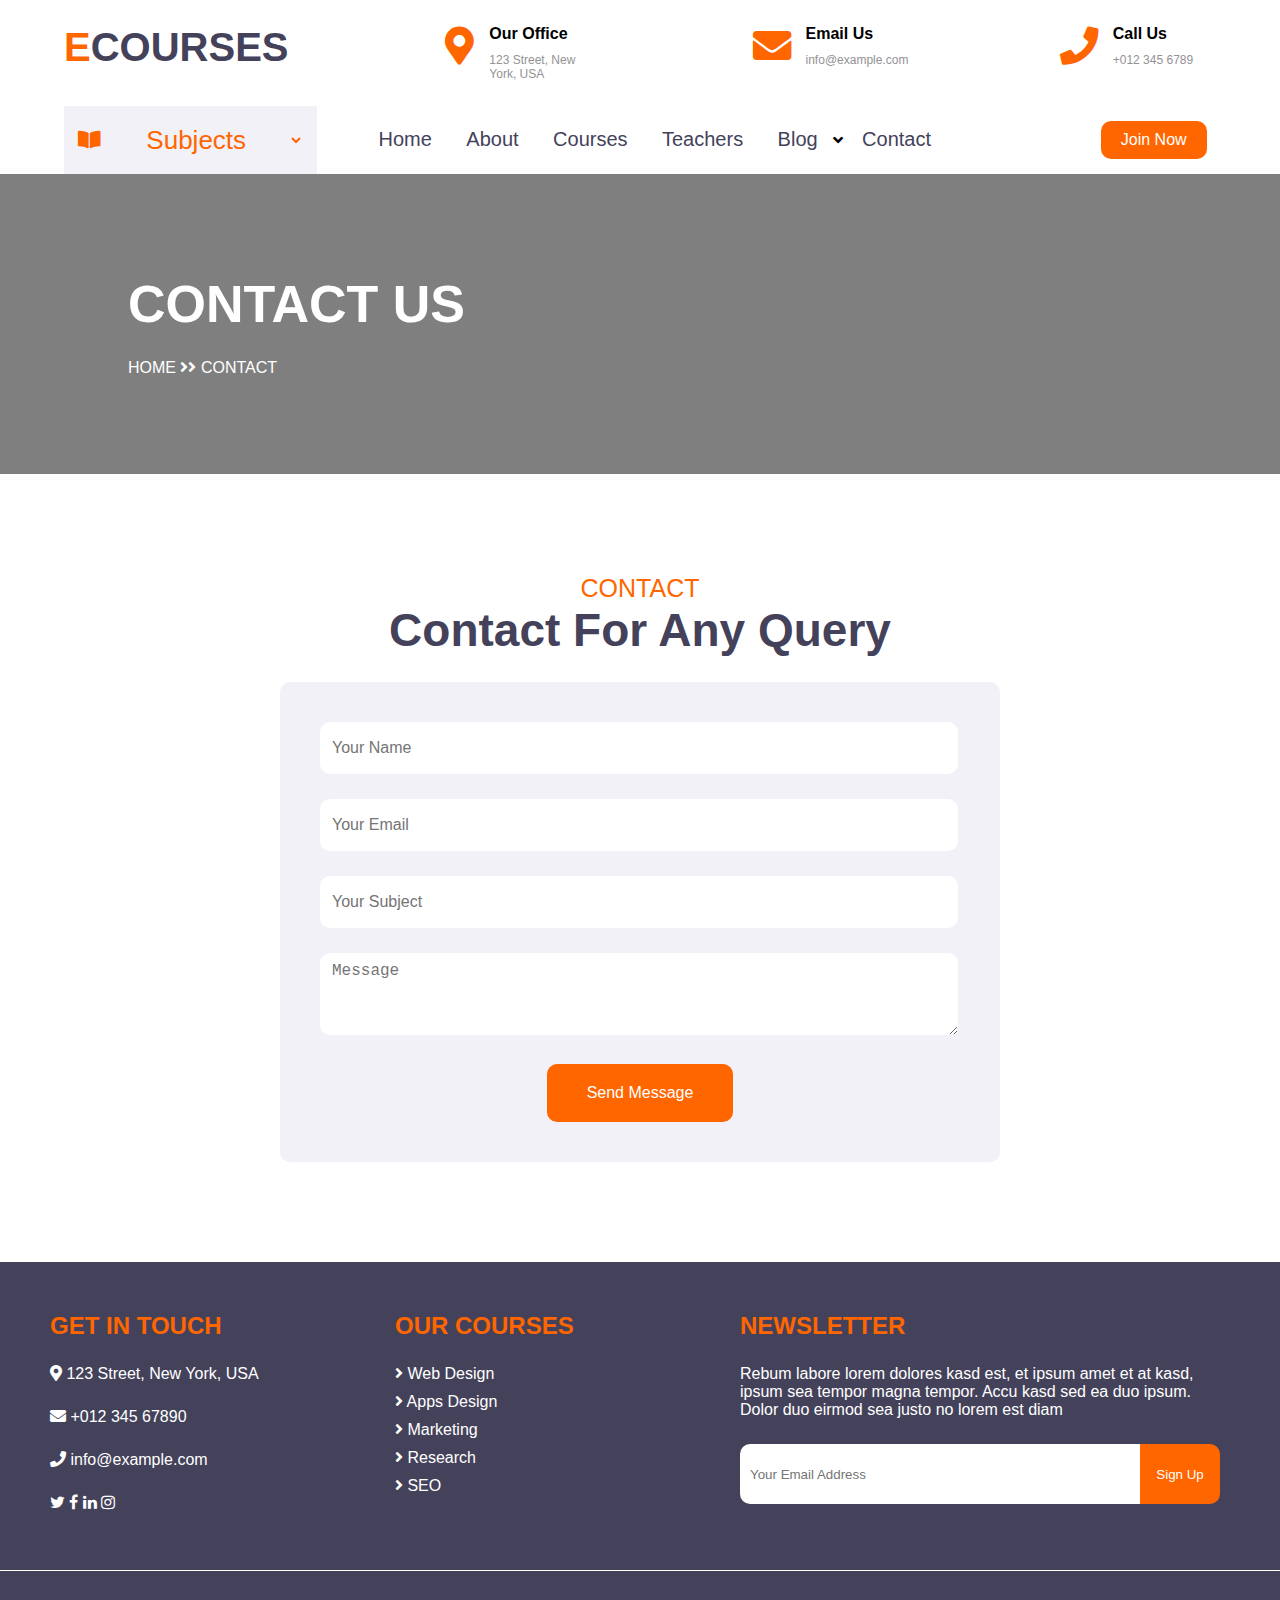
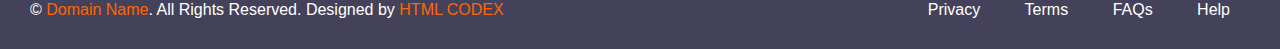
<file: contact.html>
<!DOCTYPE html>
<html lang="en">
<head>
    <meta charset="UTF-8">
    <meta http-equiv="X-UA-Compatible" content="IE=edge">
    <meta name="viewport" content="width=device-width, initial-scale=1.0">
    <link rel="stylesheet" href="stylesheet.css" />
    <link
      rel="stylesheet"
      href="https://cdnjs.cloudflare.com/ajax/libs/font-awesome/5.15.4/css/all.min.css"
    />
    <link rel="stylesheet" href="https://cdnjs.cloudflare.com/ajax/libs/font-awesome/4.7.0/css/font-awesome.min.css">
    <title>Document</title>
</head>
<body>
    <div class="conatiner">
        <div class="header">
            <div class="logo">
              <h1>
                <span>E</span>COURSES</h1>
            </div>
            <div class="contact1">
              <div class="icon">
                <i class="fas fa-map-marker-alt"></i>
              </div>
              <div class="content">
                <h4>Our Office</h4>
                <p>123 Street, New York, USA</p>
              </div>
            </div>
            <div class="contact2">
              <div class="icon">
                <i class="fas fa-envelope"></i>
              </div>
              <div class="content">
                <h4>Email Us</h4>
                <p>info@example.com</p>
              </div>
            </div>
            <div class="contact3">
              <div class="icon">
                <i class="fas fa-phone"></i>
              </div>
              <div class="content">
                <h4>Call Us</h4>
                <p>+012 345 6789</p>
              </div>
            </div>
          </div>
          <div class="navbar">
            <div class="subject">
              <i class="fas fa-book-open" style="color:#ff6600;font-size:20px;text-align:center;"></i>
              <select >
                <option>Subjects</option>
                <option>Select</option>
                <option>Select</option>
                <option>Select</option>
                <option>Select</option>
                <option>Select</option>
                <option>Select</option>
               </select>
            </div>
            <div class="navbar-1">
              <ul>
                <li><a href="index.html" class="active">Home</a></li>
                <li><a href="aboutus.html">About</a></li>
                <li><a href="courses.html">Courses</a></li>
                <li><a href="teachers.html">Teachers</a></li>
                <li>
                  <a href="blog.html">Blog</a><i class="fas fa-angle-down"></i>
                </li>
                <li><a href="contact.html">Contact</a></li>
              </ul>
            </div>
            <div class="join-btn">
              <a href="">Join Now</a>
            </div>
          </div>
           <!-- Slider About Start -->
           <div class="slider-a">
            <div class="about">
                <h1 class="bottom">CONTACT US</h1>
                <a href="">HOME </a><i class="fas fa-angle-right"> </i><i class="fas fa-angle-right"></i> CONTACT
            </div>
          </div>
          <!-- Slider About End -->
          <p style="color: #ff6600;font-size: 25px;text-align: center;margin-top: 100px;">CONTACT</p>
      <h1 style="font-size: 46px;color: #44425A;text-align: center;" class="bottom">Contact For Any Query
      </h1>
      <div class="form">
        <input type="text" placeholder="Your Name"  class="bottom">
        <input type="text" placeholder="Your Email" class="bottom">
        <input type="text" placeholder="Your Subject" class="bottom">
        <textarea name="" placeholder="Message" class="bottom"></textarea>
        <p style="text-align:center;"><a href="">Send Message</a></p>
      </div>
       <!-- footer Start -->
       <div class="footer">
        <div class="foot-1">
          <h2 class="bottom">GET IN TOUCH</h2>
          <p class="bottom"> <i class="fas fa-map-marker-alt"></i> 123 Street, New York, USA</p>
          <p class="bottom"><i class="fas fa-envelope"></i> +012 345 67890</p>
          <p class="bottom"><i class="fas fa-phone"></i> info@example.com</p>
          <a href="#" class="fa fa-twitter a2"></a>
          <a href="#" class="fa fa-facebook a2"></a>
          <a href="#" class="fa fa-linkedin a2"></a>
          <a href="#" class="fa fa-instagram a2"></a>
        </div>
        <div class="foot-2">
          <h2 class="bottom">OUR COURSES</h2>
          <p ><a href=""><i class="fas fa-angle-right"></i> Web Design</a></p>
          <p ><a href=""><i class="fas fa-angle-right"></i> Apps Design</a></p>
          <p ><a href=""><i class="fas fa-angle-right"></i> Marketing</a></p>
          <p ><a href=""><i class="fas fa-angle-right"></i> Research</a></p>
          <p><a href=""><i class="fas fa-angle-right"></i> SEO</a></p>
        </div>
        <div class="foot-3">
          <h2 class="bottom">NEWSLETTER</h2>
          <p class="bottom">Rebum labore lorem dolores kasd est, et ipsum amet et at kasd, ipsum sea tempor magna tempor. Accu kasd sed ea duo ipsum. Dolor duo eirmod sea justo no lorem est diam</p>
        <input type="text" placeholder="Your Email Address"><button>Sign Up</button>
        </div>
      </div>
     <div class="copyright">
      <span>© <span style="color:#ff6600;">Domain Name</span>. All Rights Reserved. Designed by <span style="color:#ff6600;">HTML CODEX</span></span>
      <ul>
        <li><a href="">Privacy</a></li>
        <li><a href="">Terms</a></li>
        <li><a href="">FAQs</a></li>
        <li><a href="">Help</a></li>
      </ul>
     </div>
       <!-- footer END -->
    </div>
</body>
</html>
</file>
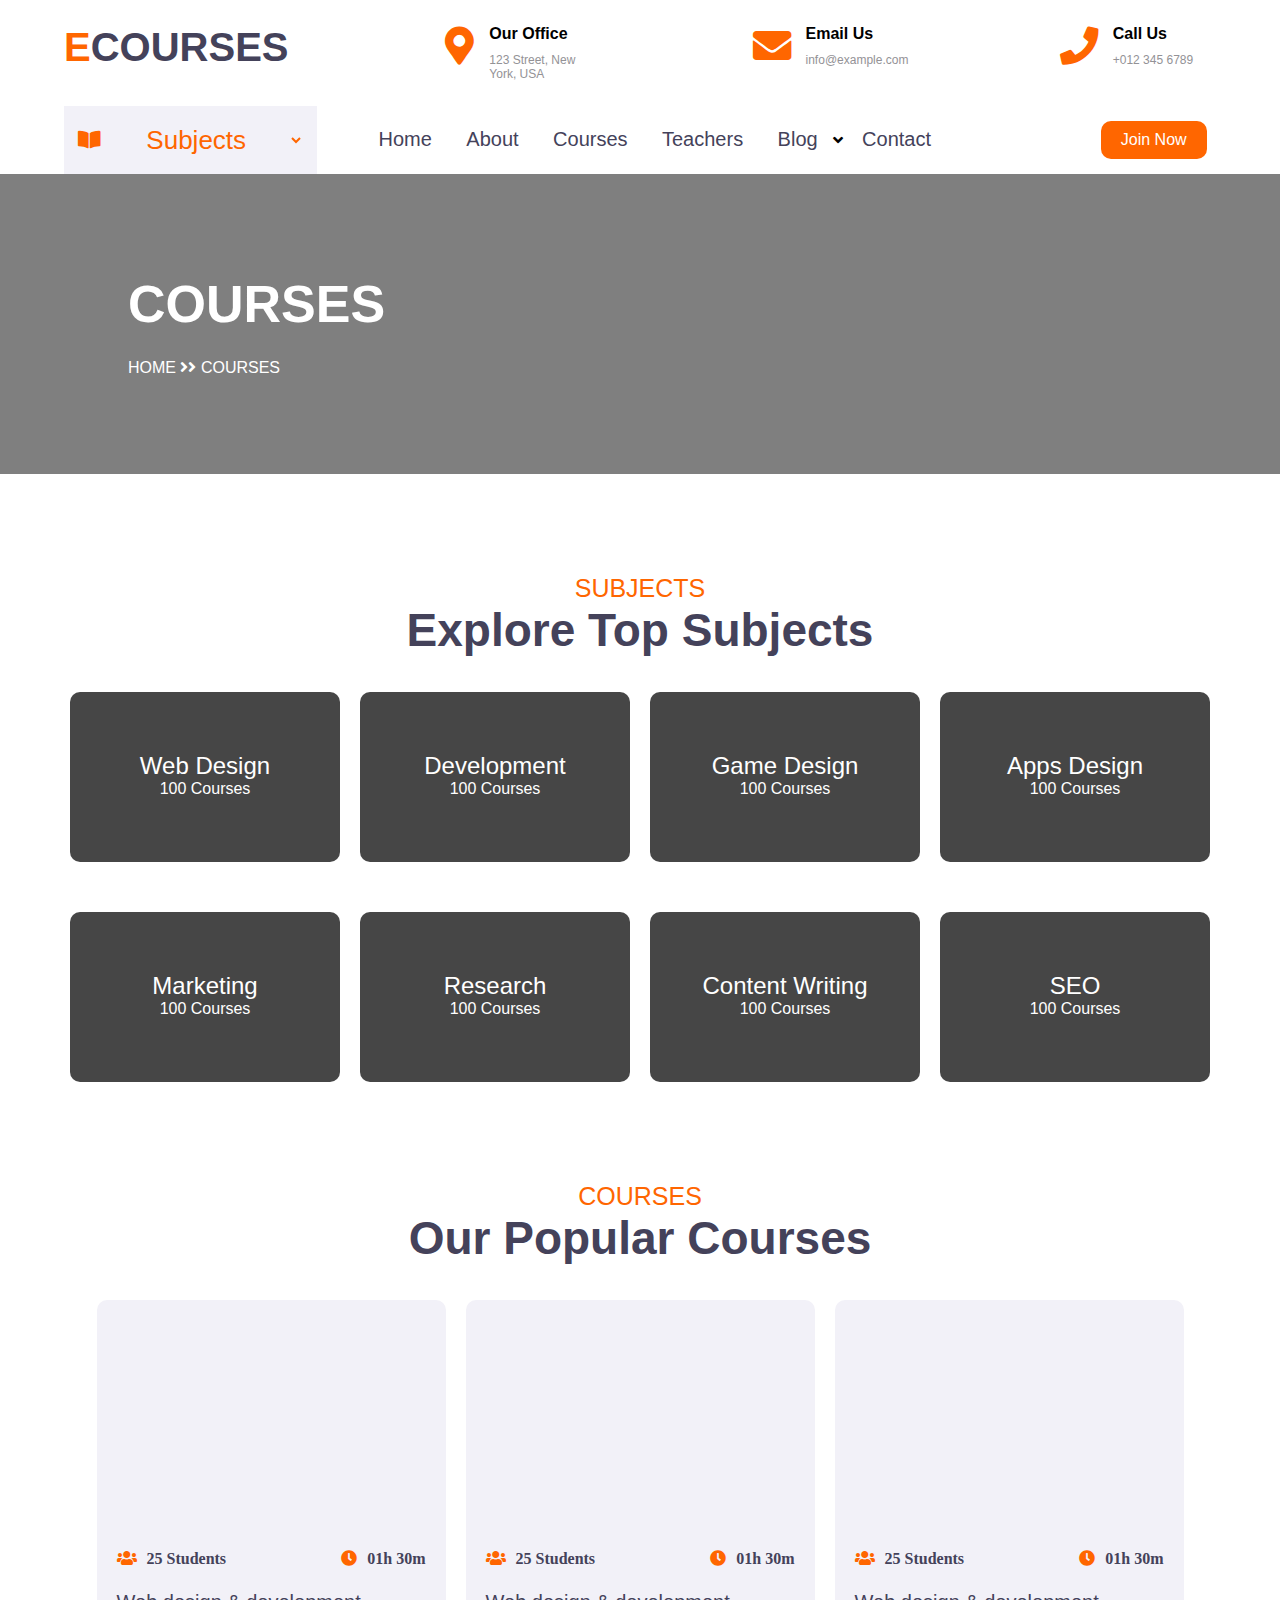
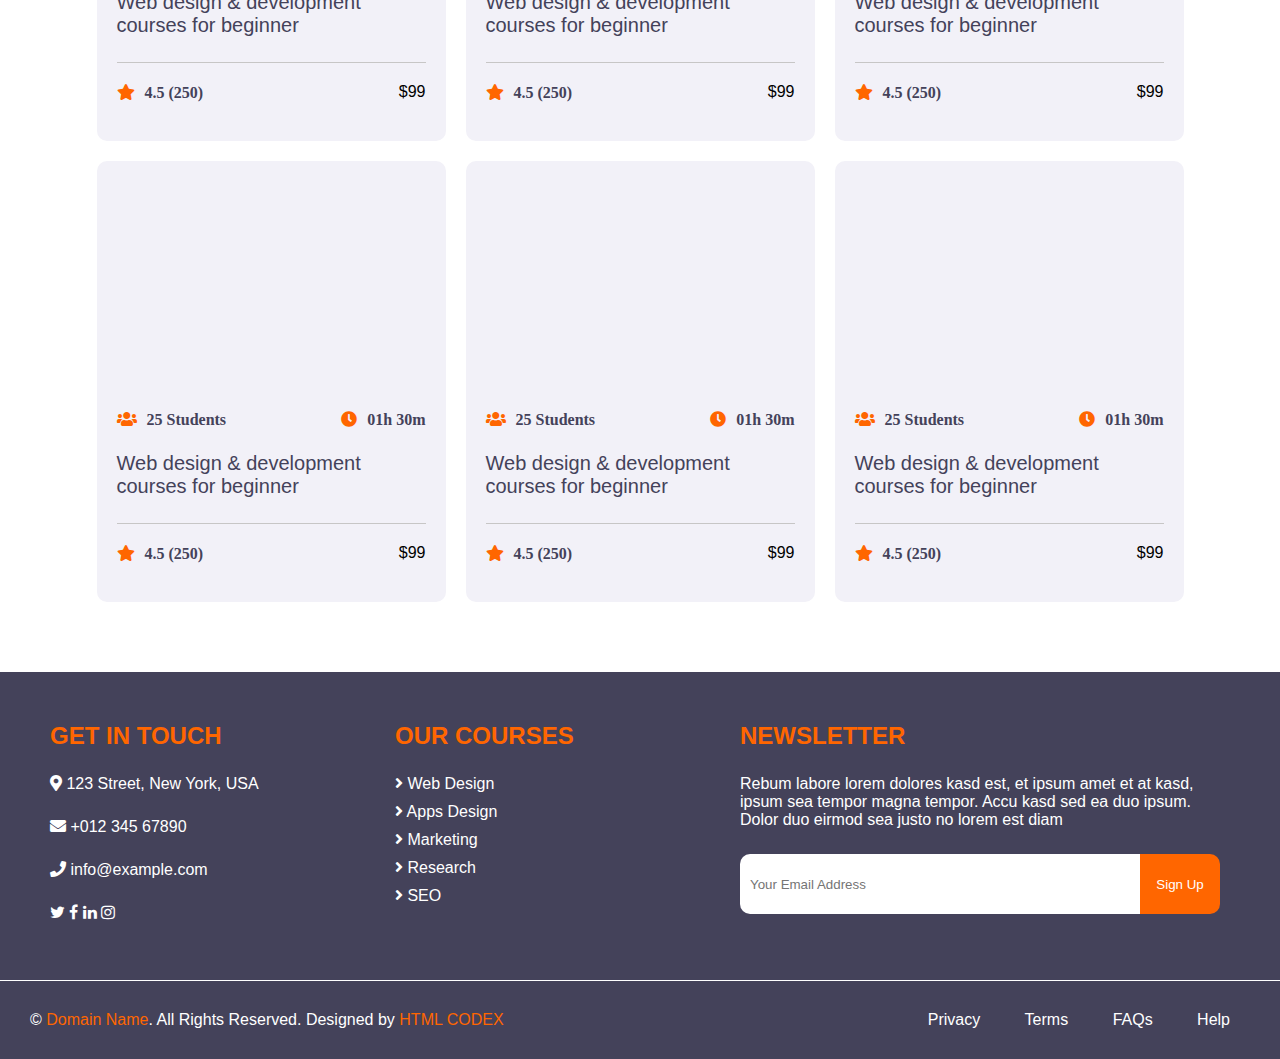
<file: courses.html>
<!DOCTYPE html>
<html lang="en">
<head>
    <meta charset="UTF-8">
    <meta http-equiv="X-UA-Compatible" content="IE=edge">
    <meta name="viewport" content="width=device-width, initial-scale=1.0">
    <link rel="stylesheet" href="stylesheet.css" />
    <link
      rel="stylesheet"
      href="https://cdnjs.cloudflare.com/ajax/libs/font-awesome/5.15.4/css/all.min.css"
    />
    <link rel="stylesheet" href="https://cdnjs.cloudflare.com/ajax/libs/font-awesome/4.7.0/css/font-awesome.min.css">
    <title>Document</title>
</head>
<body>
    <div class="conatiner">
        <div class="header">
            <div class="logo">
              <h1>
                <span>E</span>COURSES</h1>
            </div>
            <div class="contact1">
              <div class="icon">
                <i class="fas fa-map-marker-alt"></i>
              </div>
              <div class="content">
                <h4>Our Office</h4>
                <p>123 Street, New York, USA</p>
              </div>
            </div>
            <div class="contact2">
              <div class="icon">
                <i class="fas fa-envelope"></i>
              </div>
              <div class="content">
                <h4>Email Us</h4>
                <p>info@example.com</p>
              </div>
            </div>
            <div class="contact3">
              <div class="icon">
                <i class="fas fa-phone"></i>
              </div>
              <div class="content">
                <h4>Call Us</h4>
                <p>+012 345 6789</p>
              </div>
            </div>
          </div>
          <div class="navbar">
            <div class="subject">
              <i class="fas fa-book-open" style="color:#ff6600;font-size:20px;text-align:center;"></i>
          <select>
            <option>Subjects</option>
            <option>Select</option>
            <option>Select</option>
            <option>Select</option>
            <option>Select</option>
            <option>Select</option>
            <option>Select</option>
           </select>
            </div>
            <div class="navbar-1">
              <ul>
                <li><a href="index.html" class="active">Home</a></li>
                <li><a href="aboutus.html">About</a></li>
                <li><a href="courses.html">Courses</a></li>
                <li><a href="teachers.html">Teachers</a></li>
                <li>
                  <a href="blog.html">Blog</a><i class="fas fa-angle-down"></i>
                </li>
                <li><a href="contact.html">Contact</a></li>
              </ul>
            </div>
            <div class="join-btn">
              <a href="">Join Now</a>
            </div>
          </div>
          <!-- Slider About Start -->
          <div class="slider-a">
            <div class="about">
                <h1 class="bottom">COURSES</h1>
                <a href="">HOME </a><i class="fas fa-angle-right"> </i><i class="fas fa-angle-right"></i> COURSES
            </div>
          </div>
          <!-- Slider About End -->
            <!-- Services Start -->
      <p style="color: #ff6600;font-size: 25px;text-align: center;margin-top: 100px;">SUBJECTS</p>
      <h1 style="font-size: 46px;color: #44425A;text-align: center;" class="bottom">Explore Top Subjects</h1>
      <div class="box3">
      <div class="item" id="item-1">
        <h2>Web Design</h2>
        <p>100 Courses</p>
      </div>
      <div class="item" id="item-2">
        <h2>Development</h2>
        <p>100 Courses</p>
      </div>
      <div class="item" id="item-3">
        <h2>Game Design</h2>
        <p>100 Courses</p>
      </div>
      <div class="item" id="item-4">
        <h2>Apps Design</h2>
        <p>100 Courses</p>
      </div>
      <div class="item" id="item-5">
        <h2>Marketing</h2>
        <p>100 Courses</p>
      </div>
      <div class="item" id="item-6">
        <h2>Research</h2>
        <p>100 Courses</p>
      </div>
      <div class="item" id="item-7">
        <h2>
          Content Writing</h2>
        <p>100 Courses</p>
      </div>
      <div class="item" id="item-8">
        <h2>SEO</h2>
        <p>100 Courses</p>
      </div>
    </div>
    <!-- Services End -->
    <!-- Courses Box Start -->
    <p style="color: #ff6600;font-size: 25px;text-align: center;">COURSES</p>
      <h1 style="font-size: 46px;color: #44425A;text-align: center;" class="bottom">Our Popular Courses
      </h1>
      <div class="main-card">
      <div class="card" id="card-1">
        <div class="img-1"></div>
        <div class="content-1">
         <div class="iconss-1">
          <i class="fas fa-users" style="color: #ff6600;text-align: left;"><span style="color:#44425A;margin-left: 10px;">25 Students</span></i>
          <i class="fas fa-clock" style="color: #ff6600;text-align: right;"><span style="color:#44425A;margin-left: 10px;">01h 30m</span></i>
         </div>
         <h3 >Web design & development courses for beginner</h2>
          <div class="stars">
            <i class="fas fa-star" style="color: #ff6600;text-align: left;"><span style="color:#44425A;margin-left: 10px;">4.5 (250)</span></i>
            <span>$99</span>
          </div>
        </div>
      </div>
      <div class="card" id="card-2">
        <div class="img-1"></div>
        <div class="content-1">
         <div class="iconss-1">
          <i class="fas fa-users" style="color: #ff6600;text-align: left;"><span style="color:#44425A;margin-left: 10px;">25 Students</span></i>
          <i class="fas fa-clock" style="color: #ff6600;text-align: right;"><span style="color:#44425A;margin-left: 10px;">01h 30m</span></i>
         </div>
         <h3 >Web design & development courses for beginner</h2>
          <div class="stars">
            <i class="fas fa-star" style="color: #ff6600;text-align: left;"><span style="color:#44425A;margin-left: 10px;">4.5 (250)</span></i>
            <span>$99</span>
          </div>
        </div>
      </div>
      <div class="card" id="card-3">
        <div class="img-1"></div>
        <div class="content-1">
         <div class="iconss-1">
          <i class="fas fa-users" style="color: #ff6600;text-align: left;"><span style="color:#44425A;margin-left: 10px;">25 Students</span></i>
          <i class="fas fa-clock" style="color: #ff6600;text-align: right;"><span style="color:#44425A;margin-left: 10px;">01h 30m</span></i>
         </div>
         <h3 >Web design & development courses for beginner</h2>
          <div class="stars">
            <i class="fas fa-star" style="color: #ff6600;text-align: left;"><span style="color:#44425A;margin-left: 10px;">4.5 (250)</span></i>
            <span>$99</span>
          </div>
        </div>
      </div>
      <div class="card" id="card-4">
        <div class="img-1"></div>
        <div class="content-1">
         <div class="iconss-1">
          <i class="fas fa-users" style="color: #ff6600;text-align: left;"><span style="color:#44425A;margin-left: 10px;">25 Students</span></i>
          <i class="fas fa-clock" style="color: #ff6600;text-align: right;"><span style="color:#44425A;margin-left: 10px;">01h 30m</span></i>
         </div>
         <h3 >Web design & development courses for beginner</h2>
          <div class="stars">
            <i class="fas fa-star" style="color: #ff6600;text-align: left;"><span style="color:#44425A;margin-left: 10px;">4.5 (250)</span></i>
            <span>$99</span>
          </div>
        </div>
      </div>
      <div class="card" id="card-5">
        <div class="img-1"></div>
        <div class="content-1">
         <div class="iconss-1">
          <i class="fas fa-users" style="color: #ff6600;text-align: left;"><span style="color:#44425A;margin-left: 10px;">25 Students</span></i>
          <i class="fas fa-clock" style="color: #ff6600;text-align: right;"><span style="color:#44425A;margin-left: 10px;">01h 30m</span></i>
         </div>
         <h3 >Web design & development courses for beginner</h2>
          <div class="stars">
            <i class="fas fa-star" style="color: #ff6600;text-align: left;"><span style="color:#44425A;margin-left: 10px;">4.5 (250)</span></i>
            <span>$99</span>
          </div>
        </div>
      </div>
      <div class="card" id="card-6">
        <div class="img-1"></div>
        <div class="content-1">
         <div class="iconss-1">
          <i class="fas fa-users" style="color: #ff6600;text-align: left;"><span style="color:#44425A;margin-left: 10px;">25 Students</span></i>
          <i class="fas fa-clock" style="color: #ff6600;text-align: right;"><span style="color:#44425A;margin-left: 10px;">01h 30m</span></i>
         </div>
         <h3 >Web design & development courses for beginner</h2>
          <div class="stars">
            <i class="fas fa-star" style="color: #ff6600;text-align: left;"><span style="color:#44425A;margin-left: 10px;">4.5 (250)</span></i>
            <span>$99</span>
          </div>
        </div>
      </div>
    </div>
      <!-- Courses Box End -->
      <!-- footer Start -->
      <div class="footer">
        <div class="foot-1">
          <h2 class="bottom">GET IN TOUCH</h2>
          <p class="bottom"> <i class="fas fa-map-marker-alt"></i> 123 Street, New York, USA</p>
          <p class="bottom"><i class="fas fa-envelope"></i> +012 345 67890</p>
          <p class="bottom"><i class="fas fa-phone"></i> info@example.com</p>
          <a href="#" class="fa fa-twitter a2"></a>
          <a href="#" class="fa fa-facebook a2"></a>
          <a href="#" class="fa fa-linkedin a2"></a>
          <a href="#" class="fa fa-instagram a2"></a>
        </div>
        <div class="foot-2">
          <h2 class="bottom">OUR COURSES</h2>
          <p ><a href=""><i class="fas fa-angle-right"></i> Web Design</a></p>
          <p ><a href=""><i class="fas fa-angle-right"></i> Apps Design</a></p>
          <p ><a href=""><i class="fas fa-angle-right"></i> Marketing</a></p>
          <p ><a href=""><i class="fas fa-angle-right"></i> Research</a></p>
          <p><a href=""><i class="fas fa-angle-right"></i> SEO</a></p>
        </div>
        <div class="foot-3">
          <h2 class="bottom">NEWSLETTER</h2>
          <p class="bottom">Rebum labore lorem dolores kasd est, et ipsum amet et at kasd, ipsum sea tempor magna tempor. Accu kasd sed ea duo ipsum. Dolor duo eirmod sea justo no lorem est diam</p>
        <input type="text" placeholder="Your Email Address"><button>Sign Up</button>
        </div>
      </div>
     <div class="copyright">
      <span>© <span style="color:#ff6600;">Domain Name</span>. All Rights Reserved. Designed by <span style="color:#ff6600;">HTML CODEX</span></span>
      <ul>
        <li><a href="">Privacy</a></li>
        <li><a href="">Terms</a></li>
        <li><a href="">FAQs</a></li>
        <li><a href="">Help</a></li>
      </ul>
     </div>
       <!-- footer END -->
    </div>
</body>
</html>
</file>
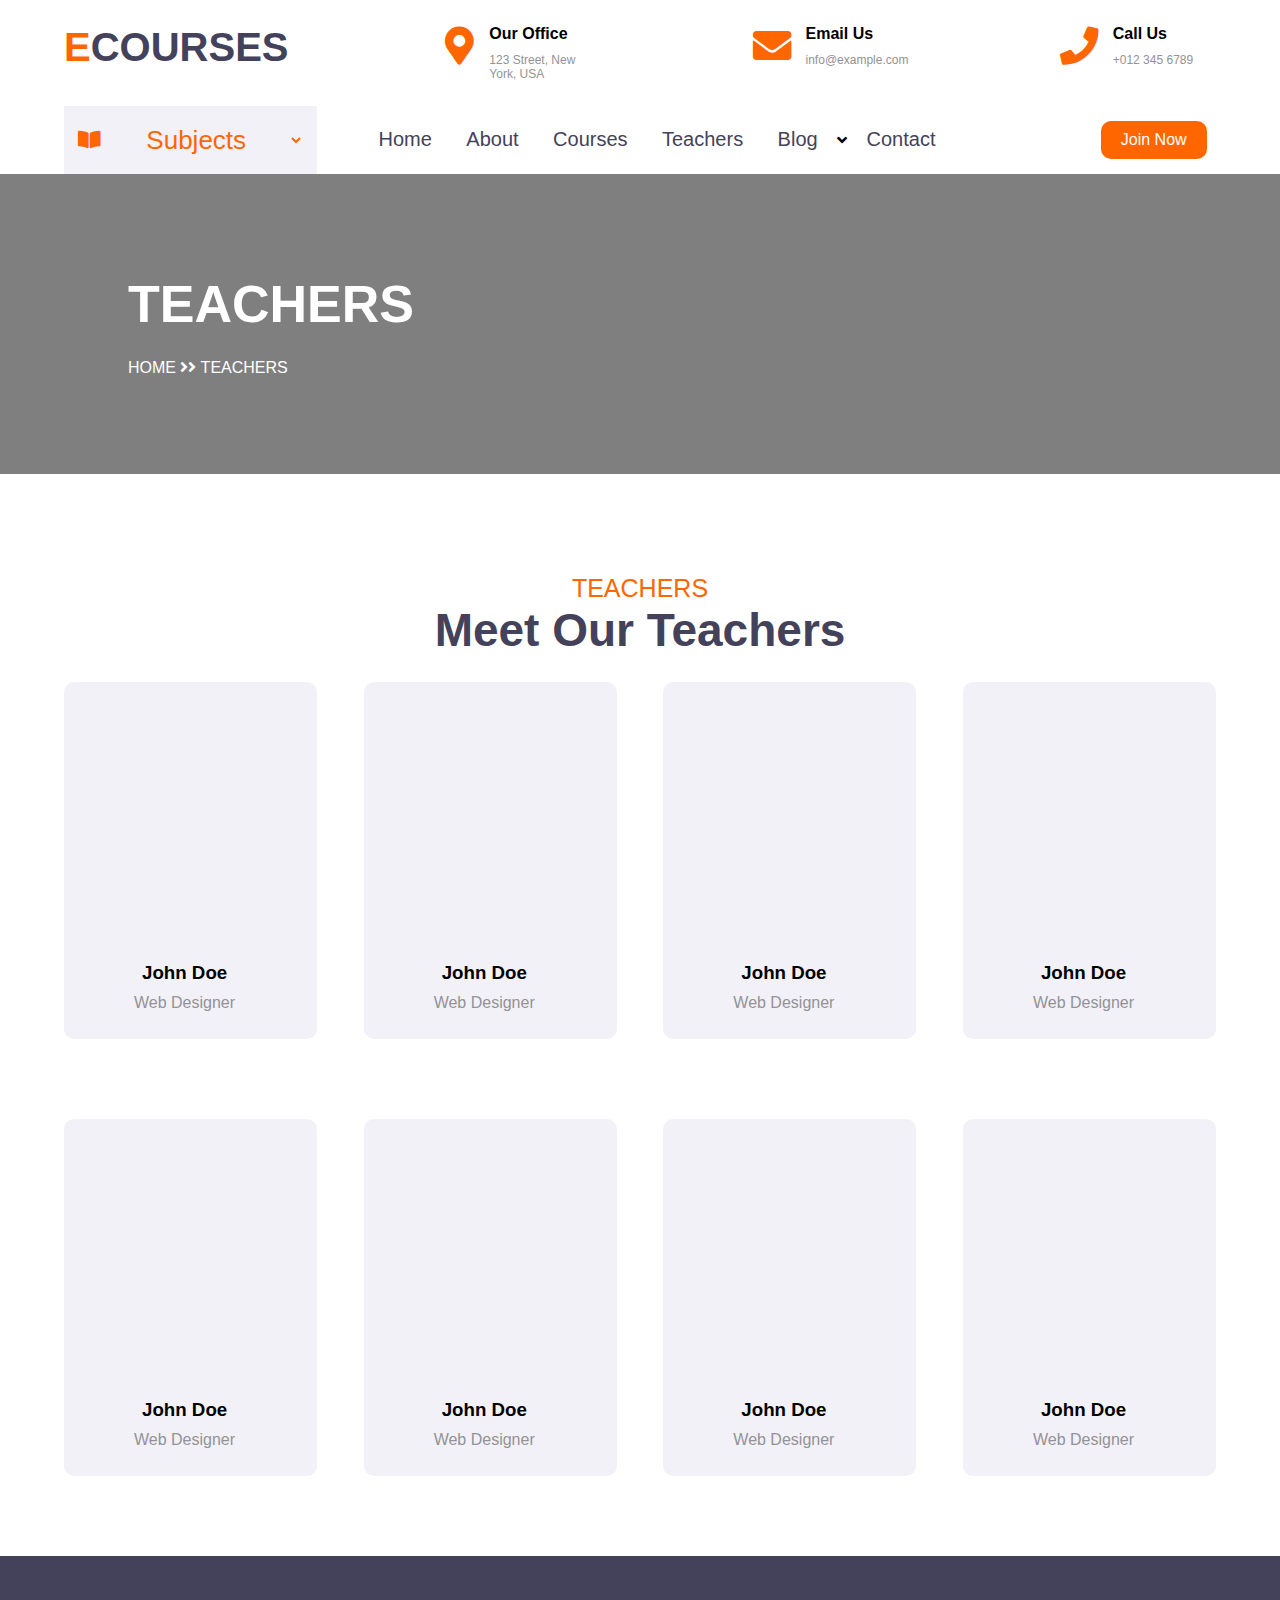
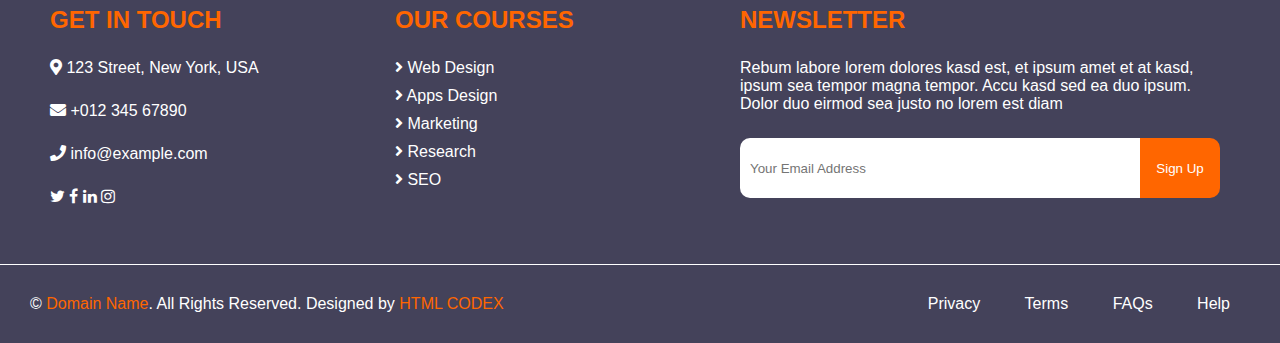
<file: teachers.html>
<!DOCTYPE html>
<html lang="en">
<head>
    <meta charset="UTF-8">
    <meta http-equiv="X-UA-Compatible" content="IE=edge">
    <meta name="viewport" content="width=device-width, initial-scale=1.0">
    <link rel="stylesheet" href="stylesheet.css" />
    <link
      rel="stylesheet"
      href="https://cdnjs.cloudflare.com/ajax/libs/font-awesome/5.15.4/css/all.min.css"
    />
    <link rel="stylesheet" href="https://cdnjs.cloudflare.com/ajax/libs/font-awesome/4.7.0/css/font-awesome.min.css">
    <title>Document</title>
</head>
<body>
    <div class="container">
         <!-- Header Logo Container Start -->
      <div class="header">
        <div class="logo">
          <h1>
            <span>E</span>COURSES</h1>
        </div>
        <div class="contact1">
          <div class="icon">
            <i class="fas fa-map-marker-alt"></i>
          </div>
          <div class="content">
            <h4>Our Office</h4>
            <p>123 Street, New York, USA</p>
          </div>
        </div>
        <div class="contact2">
          <div class="icon">
            <i class="fas fa-envelope"></i>
          </div>
          <div class="content">
            <h4>Email Us</h4>
            <p>info@example.com</p>
          </div>
        </div>
        <div class="contact3">
          <div class="icon">
            <i class="fas fa-phone"></i>
          </div>
          <div class="content">
            <h4>Call Us</h4>
            <p>+012 345 6789</p>
          </div>
        </div>
      </div>
      <!-- Header Logo Container End -->
      <!-- Navbar Container Start -->
      <div class="navbar">
        <div class="subject">
          <i class="fas fa-book-open" style="color:#ff6600;font-size:20px;text-align:center;"></i>
          <select>
            <option>Subjects</option>
            <option>Select</option>
            <option>Select</option>
            <option>Select</option>
            <option>Select</option>
            <option>Select</option>
            <option>Select</option>
           </select>
        </div>
        <div class="navbar-1">
          <ul>
            <li><a href="index.html" class="active">Home</a></li>
            <li><a href="aboutus.html">About</a></li>
            <li><a href="courses.html">Courses</a></li>
            <li><a href="teachers.html">Teachers</a></li>
            <li>
              <a href="blog.html">Blog</a>
              <i class="fas fa-angle-down"></i>
            </li>
            <li><a href="contact.html">Contact</a></li>
          </ul>
        </div>
        <div class="join-btn">
          <a href="">Join Now</a>
        </div>
      </div>
      <!-- Navbar Container End -->
         <!-- Slider About Start -->
         <div class="slider-a">
            <div class="about">
                <h1 class="bottom">TEACHERS</h1>
                <a href="">HOME </a><i class="fas fa-angle-right"> </i><i class="fas fa-angle-right"></i> TEACHERS
            </div>
          </div>
          <!-- Slider About End -->
          <!-- Teachers Section Start -->
     <!-- Main Start Again  -->
     <div class="main">
        <p style="color: #ff6600;font-size: 25px;text-align: center;margin-top: 100px;">TEACHERS</p>
        <h1 style="font-size: 46px;color: #44425A;text-align: center;" class="bottom">Meet Our Teachers
        </h1>
        <div class="teacher">
          <div class="tech" id="tech-1">
            <h3>John Doe</h3>
            <p>Web Designer</p>
          </div>
          <div class="tech" id="tech-2">
            <h3>John Doe</h3>
            <p>Web Designer</p>
          </div>
          <div class="tech" id="tech-3">
            <h3>John Doe</h3>
            <p>Web Designer</p>
          </div>
          <div class="tech" id="tech-4">
            <h3>John Doe</h3>
            <p>Web Designer</p>
          </div>
        </div>
        <div class="teacher">
            <div class="tech" id="tech-1">
              <h3>John Doe</h3>
              <p>Web Designer</p>
            </div>
            <div class="tech" id="tech-2">
              <h3>John Doe</h3>
              <p>Web Designer</p>
            </div>
            <div class="tech" id="tech-3">
              <h3>John Doe</h3>
              <p>Web Designer</p>
            </div>
            <div class="tech" id="tech-4">
              <h3>John Doe</h3>
              <p>Web Designer</p>
            </div>
          </div>
        <!-- Teachers Section End -->
        
    </div>
    <!-- footer Start -->
    <div class="footer">
        <div class="foot-1">
          <h2 class="bottom">GET IN TOUCH</h2>
          <p class="bottom"> <i class="fas fa-map-marker-alt"></i> 123 Street, New York, USA</p>
          <p class="bottom"><i class="fas fa-envelope"></i> +012 345 67890</p>
          <p class="bottom"><i class="fas fa-phone"></i> info@example.com</p>
          <a href="#" class="fa fa-twitter a2"></a>
          <a href="#" class="fa fa-facebook a2"></a>
          <a href="#" class="fa fa-linkedin a2"></a>
          <a href="#" class="fa fa-instagram a2"></a>
        </div>
        <div class="foot-2">
          <h2 class="bottom">OUR COURSES</h2>
          <p ><a href=""><i class="fas fa-angle-right"></i> Web Design</a></p>
          <p ><a href=""><i class="fas fa-angle-right"></i> Apps Design</a></p>
          <p ><a href=""><i class="fas fa-angle-right"></i> Marketing</a></p>
          <p ><a href=""><i class="fas fa-angle-right"></i> Research</a></p>
          <p><a href=""><i class="fas fa-angle-right"></i> SEO</a></p>
        </div>
        <div class="foot-3">
          <h2 class="bottom">NEWSLETTER</h2>
          <p class="bottom">Rebum labore lorem dolores kasd est, et ipsum amet et at kasd, ipsum sea tempor magna tempor. Accu kasd sed ea duo ipsum. Dolor duo eirmod sea justo no lorem est diam</p>
        <input type="text" placeholder="Your Email Address"><button>Sign Up</button>
        </div>
      </div>
     <div class="copyright">
      <span>© <span style="color:#ff6600;">Domain Name</span>. All Rights Reserved. Designed by <span style="color:#ff6600;">HTML CODEX</span></span>
      <ul>
        <li><a href="">Privacy</a></li>
        <li><a href="">Terms</a></li>
        <li><a href="">FAQs</a></li>
        <li><a href="">Help</a></li>
      </ul>
     </div>
       <!-- footer END -->
    </div>
</body>
</html>
</file>
<file: stylesheet.css>
* {
  margin: 0%;
  padding: 0%;
}
body {
  box-sizing: border-box;
  font-family: Verdana, Helvetica, Arial, sans-serif;
}
.container {
  max-width: 100%;
}
/* header Start */
.header {
  max-width: 90%;
  /* border-bottom: 1px solid rgb(197, 197, 197); */
  margin: 0 auto;
  display: flex;
  justify-content: space-between;
}
.logo {
  width: 20%;
  padding: 25px 0px;
}
.logo h1 {
  display: inline-block;
  font-size: 2.5rem;
  color: #44425a;
  font-weight: bold;
}
.logo span {
  display: inline-block;
  font-size: 2.5rem;
  color: #ff6600;
  font-weight: bold;
}
.contact1 {
  width: 14%;
  display: flex;
  padding: 0px 10px;
}
.icon {
  /* width:60px; */
  font-size: 2.4rem;
  color: #ff6600;
  padding: 25px 15px;
}
.content {
  padding: 25px 0px;
}
.content p {
  font-size: 12px;
  color: #939296;
  margin-top: 10px;
}
.contact2 {
  width: 14%;
  padding: 0px 10px;
  display: flex;
}
.contact3 {
  width: 14%;
  padding: 0px 10px;
  display: flex;
}
/* Header End */
/* navabr start */
.navbar {
  width: 90%;
  margin: 0% auto;
  display: flex;
  justify-content: space-between;
}
.subject {
  width: 22%;
  background-color: #f2f1f8;
  display: inline-block;
  display: flex;
  justify-content: center;
  align-items: center;
}
.subject select{
  font-size: 26px;
  width: 80%;
  text-align: center;
  color: #ff6600;
  font-weight: 500;
  display: inline-block;
  background-color: #f2f1f8;
}
.navbar-1 {
  width: 60%;
}
.navbar-1 ul {
  margin: 0%;
  padding: 0%;
  list-style-type: none;
}
.navbar-1 li {
  display: inline-block;
}
.navbar-1 li a {
  text-decoration: none;
  color: #44425a;
  font-size: 20px;
  padding: 22px 15px;
  display: inline-block;
}
select{
  border: none;
  font-size: 20px;
  outline: none;
  width: 75px;
  color: #44425a;
}
.join-btn {
  width: 10%;
  padding: 15px 0px;
}
.join-btn a {
  padding: 10px 20px;
  border-radius: 10px;
  text-decoration: none;
  background-color: #ff6600;
  color: white;
  display: inline-block;
  text-align: left;
}
.slider {
  width: 100%;
  height: 800px;
  background-image: linear-gradient(
      0deg,
      rgba(0, 0, 0, 0.45),
      rgba(0, 0, 0, 0.45)
    ),
    url(https://demo.htmlcodex.com/1427/online-courses-html-template/img/carousel-1.jpg);
  margin-bottom: 40px;
}
.icons-1 {
  position: relative;
  top: 50%;
  display: inline-block;
}
.rounds {
  width: 30px;
  height: 30px;
  border: 3px solid white;
  background-color: #ff6600;
  border-radius: 50%;
  margin: 10px;
}
.slider-text {
  width: 70%;
  /* border: 1px solid white; */
  margin: 0% auto;
  color: white;
  position: relative;
  top: 28%;
}
.slider-text h1 {
  font-size: 74px;
  margin-bottom: 20px;
}
.slider-text a {
  padding: 10px 20px;
  background-color: #ff6600;
  color: white;
  display: inline-block;
  text-decoration: none;
  border-radius: 10px;
}
.bottom {
  margin-bottom: 25px;
}
.main {
  max-width: 90%;
  margin: 0% auto;
}
.box {
  max-width: 90%;
  /* height: 400px; */
  margin: 0% auto;
  display: flex;
  margin-top: 150px;
  margin-bottom: 50px;
}
.box1 {
  width: 40%;
  height: 400px;
  background-image: url(https://demo.htmlcodex.com/1427/online-courses-html-template/img/about.jpg);
  background-size: cover;
  border-radius: 20px;
}
.box2 {
  width: 60%;
  padding: 25px 0px 40px 40px;
}
.box2 h1 {
  font-size: 42px;
  color: #44425a;
}
.box2 p {
  color: #ff6600;
  font-size: 20px;
}
.box2 span {
  display: inline-block;
  font-size: 17px;
}
.box2 a {
  padding: 10px 20px;
  background-color: #ff6600;
  color: white;
  display: inline-block;
  text-decoration: none;
  border-radius: 10px;
}
.box3 {
  width: 100%;
  display: flex;
  flex-wrap: wrap;
  justify-content: center;
  margin-bottom: 60px;
}
.item {
  width: 270px;
  height: 170px;
  background-color: rgba(0, 0, 0, 0.5);
  margin: 10px;
  border-radius: 10px;
  color: white;
}
.item h2 {
  text-align: center;
  padding-top: 60px;
  font-weight: 500;
}
.item p {
  text-align: center;
}
#item-1 {
  background-image: linear-gradient(
      0deg,
      rgba(0, 0, 0, 0.45),
      rgba(0, 0, 0, 0.45)
    ),
    url(https://demo.htmlcodex.com/1427/online-courses-html-template/img/cat-1.jpg);
  margin-bottom: 40px;
  background-size: contain;
}
#item-2 {
  background-image: linear-gradient(
      0deg,
      rgba(0, 0, 0, 0.45),
      rgba(0, 0, 0, 0.45)
    ),
    url(https://demo.htmlcodex.com/1427/online-courses-html-template/img/cat-2.jpg);
  margin-bottom: 40px;
  background-size: contain;
}
#item-3 {
  background-image: linear-gradient(
      0deg,
      rgba(0, 0, 0, 0.45),
      rgba(0, 0, 0, 0.45)
    ),
    url(https://demo.htmlcodex.com/1427/online-courses-html-template/img/cat-3.jpg);
  margin-bottom: 40px;
  background-size: contain;
}
#item-4 {
  background-image: linear-gradient(
      0deg,
      rgba(0, 0, 0, 0.45),
      rgba(0, 0, 0, 0.45)
    ),
    url(https://demo.htmlcodex.com/1427/online-courses-html-template/img/cat-4.jpg);
  margin-bottom: 40px;
  background-size: contain;
}
#item-5 {
  background-image: linear-gradient(
      0deg,
      rgba(0, 0, 0, 0.45),
      rgba(0, 0, 0, 0.45)
    ),
    url(https://demo.htmlcodex.com/1427/online-courses-html-template/img/cat-5.jpg);
  margin-bottom: 40px;
  background-size: contain;
}
#item-6 {
  background-image: linear-gradient(
      0deg,
      rgba(0, 0, 0, 0.45),
      rgba(0, 0, 0, 0.45)
    ),
    url(https://demo.htmlcodex.com/1427/online-courses-html-template/img/cat-6.jpg);
  margin-bottom: 40px;
  background-size: contain;
}
#item-7 {
  background-image: linear-gradient(
      0deg,
      rgba(0, 0, 0, 0.45),
      rgba(0, 0, 0, 0.45)
    ),
    url(https://demo.htmlcodex.com/1427/online-courses-html-template/img/cat-7.jpg);
  margin-bottom: 40px;
  background-size: contain;
}
#item-8 {
  background-image: linear-gradient(
      0deg,
      rgba(0, 0, 0, 0.45),
      rgba(0, 0, 0, 0.45)
    ),
    url(https://demo.htmlcodex.com/1427/online-courses-html-template/img/cat-8.jpg);
  margin-bottom: 40px;
  background-size: contain;
}
.main-card {
  max-width: 100%;
  display: flex;
  flex-wrap: wrap;
  justify-content: center;
  margin-bottom: 60px;
}
.card {
  width: 349px;
  margin: 10px;
  border-radius: 10px;
  background-color: #f2f1f8;
}
.img-1 {
  background-image: url(https://demo.htmlcodex.com/1427/online-courses-html-template/img/course-1.jpg);
  width: 100%;
  height: 230px;
  border-radius: 10px 10px 0px 0px;
  background-size: cover;
  background-repeat: no-repeat;
}
.content-1 {
  padding: 20px;
}
.content-1 h3 {
  padding: 25px 0px;
  color: #44425a;
  font-weight: 500;
  font-size: 20px;
}
.iconss-1 {
  width: 100%;
  display: flex;
  justify-content: space-between;
}

.stars {
  width: 100%;
  display: flex;
  padding: 20px 0px;
  justify-content: space-between;
  align-items: center;
  border-top: 1px solid #c7c6c6;
}
.slider-2 {
  max-width: 100%;
  height: 500px;
  background: linear-gradient(rgba(0, 0, 0, 0.8), rgba(0, 0, 0, 0.8)),
    url(https://demo.htmlcodex.com/1427/online-courses-html-template/img/registration.jpg),
    no-repeat center center;
  background-size: cover;
  padding:90px 0px;
  margin-bottom: 70px;
}
.box-0 {
  max-width: 90%;
  /* height: 400px; */
  margin: 0% auto;
  display: flex;
  justify-content: space-around;
}
.box-1 {
  width: 35%;
 background-color: #ff6600;
 border-radius: 10px;
}
.heading{
  width: 100%;
  text-align: center;
  background-color: white;
  border-radius: 10px 10px 0 0;
}
.heading h1{
  padding: 22px;
  color: #44425A;
}
.form-c{
  padding:40px 50px;
}
.form-c input{
  width: 100%;
  border: none;
  border-radius: 10px;
  padding: 18px 0px;
  outline: none;
}
.form-c select{
  width: 100%;
  border: none;
  border-radius: 10px;
  padding: 18px 0px;
  outline: none;
}
.form-c button{
  width: 100%;
  background-color: #44425A;
  border-radius: 10px;
  padding: 18px 0px;
  outline: none;
  border: none;
  color: white;
  font-size: 18px;
}
.box-2 {
  width: 50%;
  padding: 25px 0px 40px 40px;
  /* background-color: #939296; */
}
.box-2 h1 {
  font-size: 40px;
  color: #ffffff;
}
.box-2 p {
  color: #ff6600;
  font-size: 20px;
}
.box-2 span {
  display: inline-block;
  font-size: 17px;
  color: white;
}
.teacher{
  max-width: 100%;
  display: flex;
  flex-wrap: wrap;
  justify-content: space-between;
  margin-bottom: 80px;
}
.tech{
  width: 253px;
  height: 357px;
  background-color: #F2F1F8;
  border-radius: 10px;
}
#tech-1{
  background-image: url(https://demo.htmlcodex.com/1427/online-courses-html-template/img/team-1.jpg);
  background-size: contain;
  background-repeat: no-repeat;
}
.tech h3{
  padding:280px 0px 0px 78px;
  margin-bottom:10px;
}
.tech p{
  padding:0px 0px 0px 70px;
  color: #939296;
}
#tech-2{
  background-image: url(https://demo.htmlcodex.com/1427/online-courses-html-template/img/team-2.jpg);
  background-size: contain;
  background-repeat: no-repeat;
}
#tech-3{
  background-image: url(https://demo.htmlcodex.com/1427/online-courses-html-template/img/team-3.jpg);
  background-size: contain;
  background-repeat: no-repeat;
}
#tech-4{
  background-image: url(https://demo.htmlcodex.com/1427/online-courses-html-template/img/team-4.jpg);
  background-size: contain;
  background-repeat: no-repeat;
}
.feedback{
  width:60%;
  margin: 0% auto;
  margin-top:20px;
  margin-bottom: 100px;
}
.feed-img{
  width:70px;
  height:70px;
  border-radius: 50%;
  background-image: url(https://demo.htmlcodex.com/1427/online-courses-html-template/img/testimonial-2.jpg);
  background-size: cover;
  margin: 10px auto;
}
.dot-icon{
  width:170px;
  height:70px;
  margin: 20px auto;
  text-align: center;
}
.blog{
  max-width: 100%;
  display: flex;
  justify-content: space-between;
  flex-wrap: wrap;
  margin-bottom: 100px;
}
.blog h3{
  padding: 290px 20px 0px 20px;
  color: white;
}
.blog p{
  padding: 10px 20px 0px 20px;
  color: #ff6600;
}
.blog1{
  width: 350px;
  height: 415px;
  background: linear-gradient(rgba(68, 66, 90, 0), #44425a) , url(https://demo.htmlcodex.com/1427/online-courses-html-template/img/blog-1.jpg);
  background-size: cover;
  border-radius: 10px;
  margin-top: 20px;
}
.blog2{
  width: 350px;
  height: 415px;
  background-color: #c7c6c6;
  border-radius: 10px;
  background: linear-gradient(rgba(68, 66, 90, 0), #44425a) , url(https://demo.htmlcodex.com/1427/online-courses-html-template/img/blog-2.jpg);
  background-size: cover;
  margin-top: 20px;
}
.blog3{
  width: 350px;
  height: 415px;
  background-color: #c7c6c6;
  border-radius: 10px;
  background: linear-gradient(rgba(68, 66, 90, 0), #44425a) , url(https://demo.htmlcodex.com/1427/online-courses-html-template/img/blog-3.jpg);
  background-size: cover;
  margin-top: 20px;
}
.footer{
  max-width: 100%;
  background-color: #44425A;
  display: flex;
}
.footer h2{
  color: #ff6600;
}
.footer p{
  color: white;
}
.footer a{
  text-decoration: none;
  color: white;
  padding-bottom: 10px;
  display: inline-block;
}
.foot-1{
  width: 25%;


  padding: 50px;
}
.foot-2{
  width: 25%;


  padding: 50px;
}
.foot-3{
  width: 50%;


  padding: 50px;
}
.foot-3 input{
  width: 380px;
  height: 60px;
  border-radius: 10px 0px 0px 10px;
  border: none;
  outline: none;
  padding: 0 10px;
}
.foot-3 button{
  width: 80px;
  height: 60px;
  border: none;
  outline: none;
  background-color: #ff6600;
  border-radius: 0px 10px 10px 0px;
  color: white;
}
.copyright{
  max-width: 100%;
  display: flex;
  justify-content: space-between;
 background-color: #44425A;
 padding: 30px;
 border-top: 1px solid white;
}
.copyright ul{
  margin: 0%;
  padding: 0%;
  list-style-type: none;
}
.copyright li{
  display: inline-block;
}
.copyright a{
  text-decoration: none;
  color: white;
  padding: 0px 20px;

}
.copyright span{
  color: white;
}
.slider-a{
  width: 100%;
  height: 300px;
  background: linear-gradient(rgba(0, 0, 0, 0.5), rgba(0, 0, 0, 0.5)), url(https://demo.htmlcodex.com/1427/online-courses-html-template/img/page-header.jpg), no-repeat center center;
  background-size: cover;
}
.about{
  width: 80%;
  margin: 0 auto;
  color: white;
  padding: 100px 10px;
}
.about a{
  text-decoration: none;
  color: white;
}
.about h1{
font-size: 52px;
}
.form{
  width:50%;
  background-color: #F2F1F8;
  margin: 0% auto;
  border-radius: 10px;
  padding: 40px;
  margin-bottom: 100px;
}
.form input{
  width: 96%;
  height: 40px;
  border: none;
  outline: none;
  border-radius: 10px;
  display: block;
  padding: 0.375rem 0.75rem;
  font-size: 1rem;
  font-weight: 400;
  line-height: 1.5;
  color: #495057;

}
.form textarea{
  width: 96%;
  height: 70px;
  outline: none;
  border: none;
  border-radius: 10px;
  padding: 0.375rem 0.75rem;
  font-size: 1rem;
  font-weight: 400;
  line-height: 1.5;
  color: #495057;
}
.form a{
  padding: 20px 40px;
  border-radius: 10px;
  text-decoration: none;
  background-color: #ff6600;
  color: white;
  display: inline-block;
  margin: auto;
}
.section{
  max-width: 100%;
  margin-top: 100px;
  display: flex;
  justify-content: space-between;
}
.section1{
  width: 60%;
  margin-bottom: 50px;
}
.section2{
  width: 37%;
  margin-top: 20px;
}
.section2 input{
  width: 58%;
  height: 60px;
  padding:0 54px ;
  font-size: 1rem;
  outline: none;
}
.section2 button{
  width: 15%;
  height: 64px;
  background-color: white;
  color: #ff6600;
  font-size: 1rem;
  outline: none;
  border: none;
  border: 1px solid grey;
}
.category ul{
  margin: 0%;
  padding: 0%;
  list-style-type: none;
}
.category li {
  border-bottom: 1px solid rgb(175, 175, 175);
  display: flex;
  justify-content: space-between;
  align-items: center;
}
.category a{
  text-decoration: none;
  padding: 10px 0px;
  display: inline-block;
  color: #44425A;
}
.category span{
  padding: 2px 10px;
  background-color: #ff6600;
  color: white;
  border-radius: 20px;
}
.card-11{
  width: 100%;
  background-color: #44425A;
  border-radius: 10px;
  text-align: center;
  padding: 50px 0px;
  margin-bottom: 30px;
}
.img-round{
  width: 120px;
  height: 120px;
  border-radius: 50%;
 background-image: url(https://demo.htmlcodex.com/1427/online-courses-html-template/img/user.jpg);
 background-size: contain;
 margin: auto;
 margin-bottom: 40px;
}
.pagination {
  display: inline-block;
}

.pagination a {
  color: black;
  float: left;
  padding: 8px 16px;
  text-decoration: none;
  transition: background-color .3s;
  border: 1px solid #ddd;
  font-size: 22px;
}

.pagination a.active {
  background-color: #ff6600;
  color: white;
  border: 1px solid #ff6600;
}
.pagination a:hover:not(.active) {background-color: #ddd;}
.recet{
  width: 100%;
}
.recent-1{
  width:100%;
  height: 100px;

  margin-bottom: 20px;
  display: flex;
  justify-content: space-between;
}
.recent22{
  width: 25%;
  height: 100px;
 background-image: url(https://demo.htmlcodex.com/1427/online-courses-html-template/img/blog-80x80.jpg);
}
.recent23{
  width: 70%;
  height: 100px;

  
}
.tags{
  margin-bottom: 50px;
}
.tags span{
  border: 1px solid #ff6600;
  color: #ff6600;
  padding: 10px;
  margin: 5px;
  display: inline-block;
  border-radius: 10px;
}
.tags span:hover{
  background-color: #ff6600;
  color: white;
}
</file>
